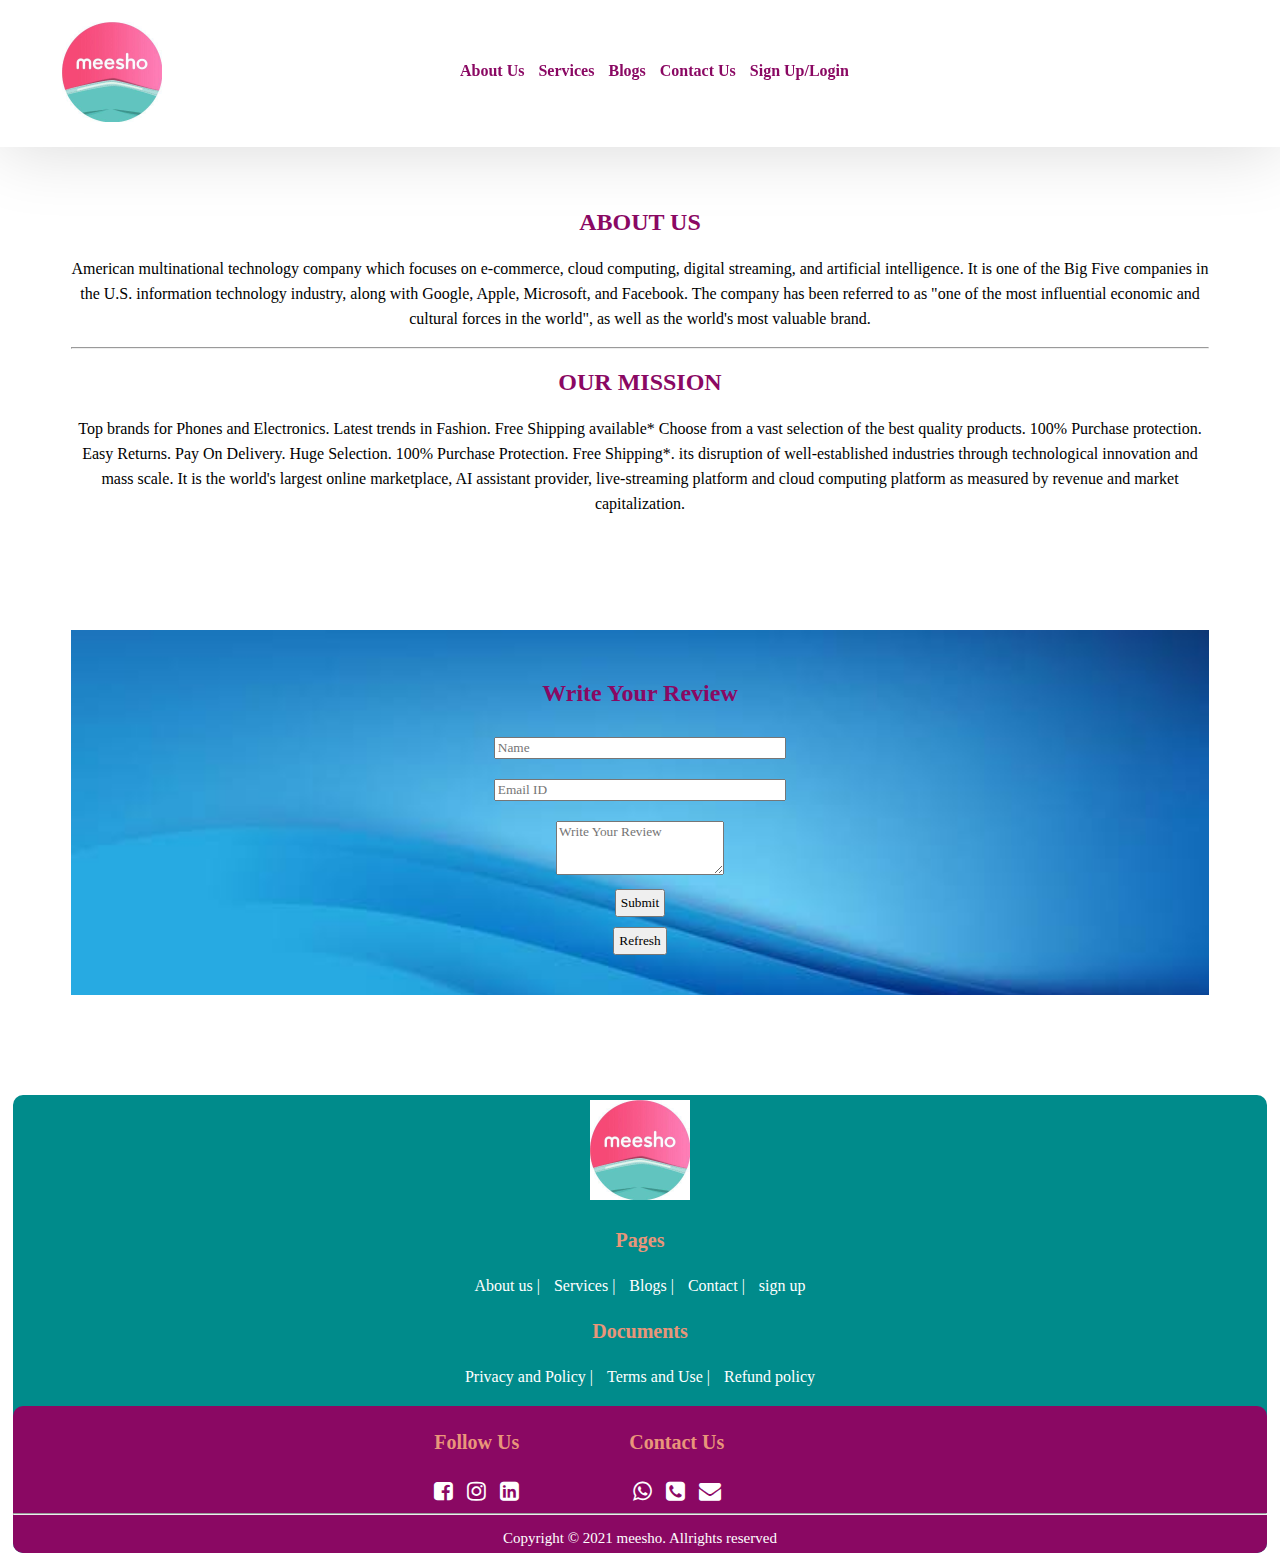
<file: about.html>
<!DOCTYPE html>
<html lang="en">
    <head>
        <title>E-Commerce | About Us</title>
        <link rel="icon" href="images/meesho.jpg">
        <meta http-equiv="Content-Type" content="text/html:charset=UTF-8">
        <meta http-equiv="X-UA-Compatible" content="IE=7">
        <meta charset="utf-8">
        <meta name="viewport" content="width=device-width, initial-scale=1">
        <link rel="stylesheet" href="style.css">
        <link href="https:cdnjs.cloudflare.com/ajax/libs/font-awesome/4.7.0/css/font-awesome.min.css"
        rel="stylesheet">
    </head>
    <body>
        <nav class="nav nav_top">
            <div class=logo>
                <a href="index.html"><img src="images/meesho.jpg" width="100">
            </div>
            <div class="nav_side">
                <a href="about.html">About Us</a>
                <a href="services.html">Services</a>
                <a href="blogs.html">Blogs</a>
                <a href="contact.html">Contact Us</a>
                <a href="signup.html">Sign Up/Login</a>
            </div>
        </nav>
        <div class="about_us">
            <h2>ABOUT US</h2>
            <div class="about_container">
            <p>American multinational technology company which focuses on e-commerce, 
            cloud computing, digital streaming, and artificial intelligence. 
            It is one of the Big Five companies in the U.S. information technology industry, 
            along with Google, Apple, Microsoft, and Facebook.
             The company has been referred to as 
            "one of the most influential economic and cultural forces in the world", 
            as well as the world's most valuable brand.</p><hr>
            <h2>OUR MISSION</h2>
            <p>Top brands for Phones and Electronics.
             Latest trends in Fashion. 
            Free Shipping available* 
            Choose from a vast selection of the best quality products. 
            100% Purchase protection. Easy Returns. Pay On Delivery. Huge Selection. 
            100% Purchase Protection. Free Shipping*.
            its disruption of well-established industries through technological
             innovation and mass scale. It is the world's largest online marketplace,
             AI assistant provider, live-streaming platform and cloud computing platform
             as measured by revenue and market capitalization.</p>
            </div>
            <div class="feed">
            <h2>Write Your Review</h2>
            <div class="feed_form">
            
            <form name="submit-googlesheet" method="post">
            <input type="text" name="Name" placeholder="Name"><br>
            <input type="email" name="Email" placeholder="Email ID"><br>
            <textarea rows="3" cols="20" name="Review" placeholder="Write Your Review"></textarea><br>
            <button type="submit">Submit</button><br>
            <button type="reset">Refresh</button><br>
            </form>
            </div>
            </div>
            </div>
            <footer>
                <div class="footer_logo">
                  <a href="index.html"><img src="images/meesho.jpg" width="100"></a>
                </div>
                <div class="pages">
                  <h3>Pages</h3>
                  <a href="about.html">About us |</a>
                  <a href="services.html">Services |</a>
                  <a href="blogs.html">Blogs |</a>
                  <a href="contact.html">Contact |</a>
                  <a href="signup.html">sign up</a>
                </div>
                <div class="doc">
                  <h3>Documents</h3>
                  <a href="">Privacy and Policy |</a>
                  <a href="">Terms and Use |</a>
                  <a href="">Refund policy</a>
                </div>
                <div class="media">
                  <div class="media_container">
                    <div class="social">
                      <h3>Follow Us</h3>
                      <a href="https://m.facebook.com/meeshosupply/" target="_blank"><i class="fa fa-facebook-square" aria-hidden="true"></i></a>
                  <a href="https:www.instagram.com/meesho/" target="_blank"><i class="fa fa-instagram" aria-hidden="true"></i></a>
                  <a href="https://in.linkedin.com/company/meesho" target="_blank"><i class="fa fa-linkedin-square" aria-hidden="true"></i></a>
                </div>
                <div class="contact">
                  <h3>Contact Us</h3>
                  <a href=""><i class="fa fa-whatsapp" aria-hidden="true"></i></a>
                  <a href="tel:+9108061799600"><i class="fa fa-phone-square" aria-hidden="true"></i></a>
                  <a href="mailto:help@meesho.com"><i class="fa fa-envelope" aria-hidden="true"></i></a>
                    </div>                
                  </div>
                  <hr>
                  <div class="copy">
                      <p>Copyright © 2021 meesho. Allrights reserved</p>
                  </div>
                </div>
                
                  
              </footer>
              <script>
                const scriptURL="https://script.google.com/macros/s/AKfycbzlVRoZkAQkU1pvOA4xZ0fseNCXo7abJNK1Ych_eWURIHkb6ZKHdd_JJUzUgX9mAYrY/exec"
                const form = document.forms['submit-googlesheet']
                          
                            form.addEventListener('submit', e => {
                              e.preventDefault()
                              fetch(scriptURL, { method: 'POST', body: new FormData(form)})
                                .then(response => alert("Thanks for Contacting us..! We Will Contact You Soon..."))
                                .catch(error => console.error('Error!', error.message))
                            })
                </script>
            </body>
    
 
            </html>
</file>
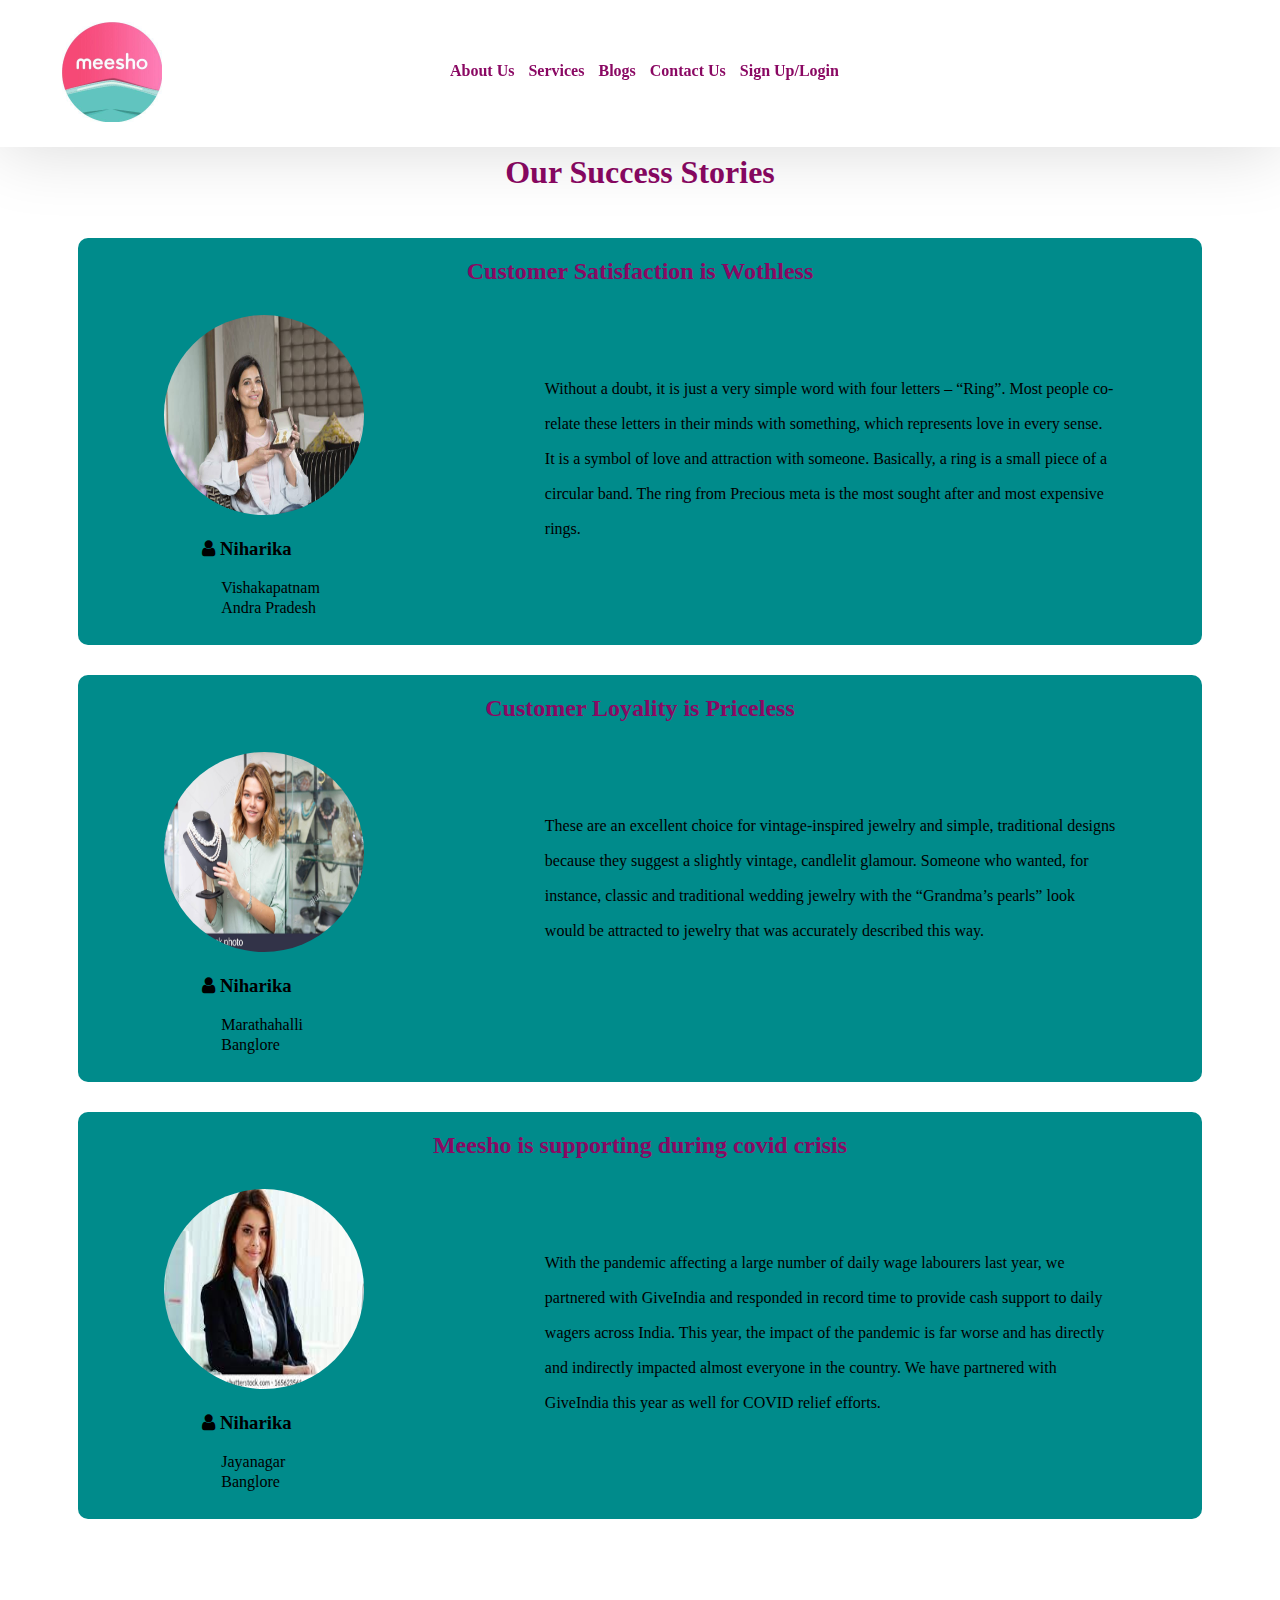
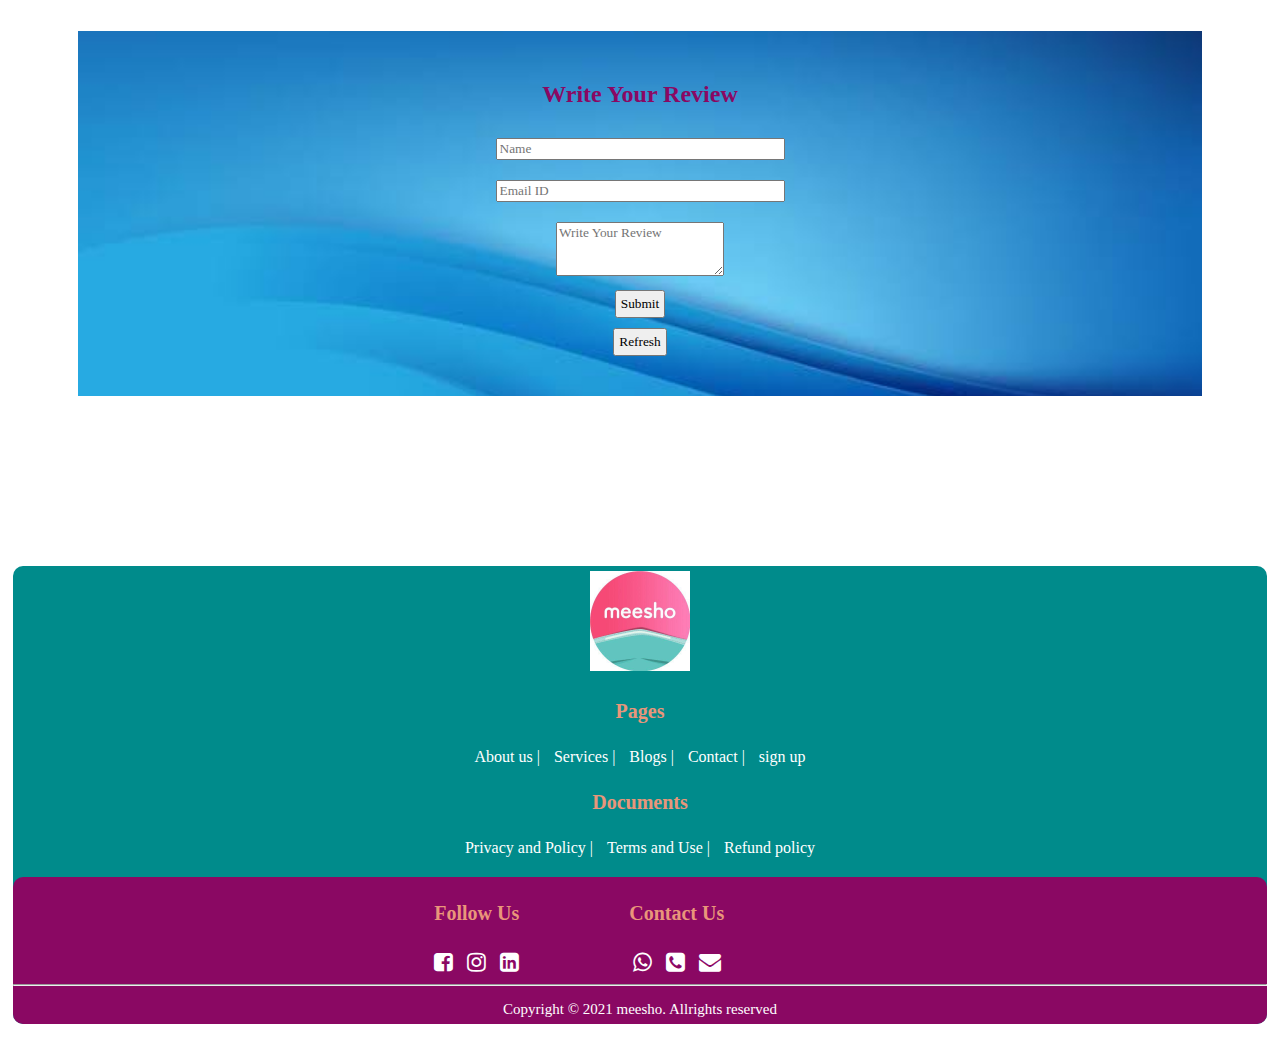
<file: blogs.html>
<!DOCTYPE html>
<html lang="en">
    <head>
        <title>E-Commerce | Blogs</title>
        <link rel="icon" href="images/meesho.jpg">
        <meta http-equiv="Content-Type" content="text/html:charset=UTF-8">
        <meta http-equiv="X-UA-Compatible" content="IE=7">
        <meta charset="utf-8">
        <meta name="viewport" content="width=device-width, initial-scale=1">
        <link rel="stylesheet" href="style.css">
        <link href="https:cdnjs.cloudflare.com/ajax/libs/font-awesome/4.7.0/css/font-awesome.min.css"
        rel="stylesheet">
    </head>
    <body>
        <nav class="nav nav_top">
            <div class=logo>
                <a href="index.html"><img src="images/meesho.jpg" width="100"></a>
            </div>
            <div class="nav_side">
                <a href="about.html">About Us</a>
                <a href="services.html">Services</a>
                <a href="blogs.html">Blogs</a>
                <a href="contact.html">Contact Us</a>
                <a href="signup.html">Sign Up/Login</a>
            </div>
        </nav>
        <div class="blog">
            <h1>Our Success Stories</h1>
            <div class="blog_view">
                <h2>Customer Satisfaction is Wothless</h2>
                <div class="blog_container">
                    <div class="blog_img">                                       
                        <img src="images/review.jpeg" width="200" height="200">
                        <h3><i class="fa fa-user" aria-hidden="true"></i> Niharika</h3>
                        <p>Vishakapatnam<br>Andra Pradesh</p>
                    </div>
                    <div class="blog_content">
                    <p>Without a doubt, it is just a very simple word with four letters – “Ring”. 
                        Most people co-relate these letters in their minds with something, 
                        which represents love in every sense. It is a symbol of love and attraction with someone. 
                        Basically, a ring is a small piece of a circular band.
                        The ring from Precious meta is the most sought after and most expensive rings.</p>
                    </div>
                </div>
            </div>
            <div class="blog_view">
                <h2>Customer Loyality is Priceless</h2>
                <div class="blog_container">
                    <div class="blog_img">  
                        <img src="images/customer.jpg" width="200" height="200">
                        <h3><i class="fa fa-user" aria-hidden="true"></i> Niharika</h3>
                        <p>Marathahalli<br>Banglore</p>
                    </div>
                    <div class="blog_content">
                        <p>These are an excellent choice for vintage-inspired jewelry and simple,
                        traditional designs because they suggest a slightly vintage, candlelit glamour. 
                        Someone who wanted, for instance, classic and traditional wedding jewelry with the “Grandma’s pearls” 
                        look would be attracted to jewelry that was accurately described this way.</p>
                    </div>
                </div>
            </div>
            <div class="blog_view">
                <h2>Meesho is supporting during covid crisis</h2>
                <div class="blog_container">
                    <div class="blog_img">
                        <img src="images/blog.jpg" width="200" height="200">
                        <h3><i class="fa fa-user" aria-hidden="true"></i> Niharika</h3>
                        <p>Jayanagar<br>Banglore</p>
                    </div>
                    <div class="blog_content">
                        <p>With the pandemic affecting a large number of daily wage labourers last year, 
                            we partnered with GiveIndia and responded in record time to provide cash support 
                            to daily wagers across India. This year, the impact of the pandemic is far worse and has
                             directly and indirectly impacted almost everyone in the country. 
                            We have partnered with GiveIndia this year as well for COVID relief efforts.</p>
                    </div>
                </div>
           </div>
           
        <div class="feed">
            <h2>Write Your Review</h2>
            <div class="feed_form">
            
            <form name="submit-googlesheet" method="post">
            <input type="text" name="Name" placeholder="Name"><br>
            <input type="email" name="Email" placeholder="Email ID"><br>
            <textarea rows="3" cols="20" name="Review" placeholder="Write Your Review"></textarea><br>
            <button type="submit">Submit</button><br>
            <button type="reset">Refresh</button><br>
            </form>
            </div>
            </div>
            </div>
        <footer>
            <div class="footer_logo">
              <a href="index.html"><img src="images/meesho.jpg" width="100"></a>
            </div>
            <div class="pages">
              <h3>Pages</h3>
              <a href="about.html">About us |</a>
              <a href="services.html">Services |</a>
              <a href="blogs.html">Blogs |</a>
              <a href="contact.html">Contact |</a>
              <a href="signup.html">sign up</a>
            </div>
            <div class="doc">
              <h3>Documents</h3>
              <a href="">Privacy and Policy |</a>
              <a href="">Terms and Use |</a>
              <a href="">Refund policy</a>
            </div>
            <div class="media">
              <div class="media_container">
                <div class="social">
                  <h3>Follow Us</h3>
                  <a href="https://m.facebook.com/meeshosupply/" target="_blank"><i class="fa fa-facebook-square" aria-hidden="true"></i></a>
                  <a href="https:www.instagram.com/meesho/" target="_blank"><i class="fa fa-instagram" aria-hidden="true"></i></a>
                  <a href="https://in.linkedin.com/company/meesho" target="_blank"><i class="fa fa-linkedin-square" aria-hidden="true"></i></a>
                </div>
                <div class="contact">
                  <h3>Contact Us</h3>
                  <a href=""><i class="fa fa-whatsapp" aria-hidden="true"></i></a>
                  <a href="tel:+9108061799600"><i class="fa fa-phone-square" aria-hidden="true"></i></a>
                  <a href="mailto:help@meesho.com"><i class="fa fa-envelope" aria-hidden="true"></i></a>
                </div>                
              </div>
              <hr>
              <div class="copy">
                  <p>Copyright © 2021 meesho. Allrights reserved</p>
              </div>
            </div>
            
              
          </footer>
          <script>
            const scriptURL="https://script.google.com/macros/s/AKfycbzlVRoZkAQkU1pvOA4xZ0fseNCXo7abJNK1Ych_eWURIHkb6ZKHdd_JJUzUgX9mAYrY/exec"
            const form = document.forms['submit-googlesheet']
                      
                        form.addEventListener('submit', e => {
                          e.preventDefault()
                          fetch(scriptURL, { method: 'POST', body: new FormData(form)})
                            .then(response => alert("Thanks for Contacting us..! We Will Contact You Soon..."))
                            .catch(error => console.error('Error!', error.message))
                        })
            </script>
        </body>


        </html>
</file>
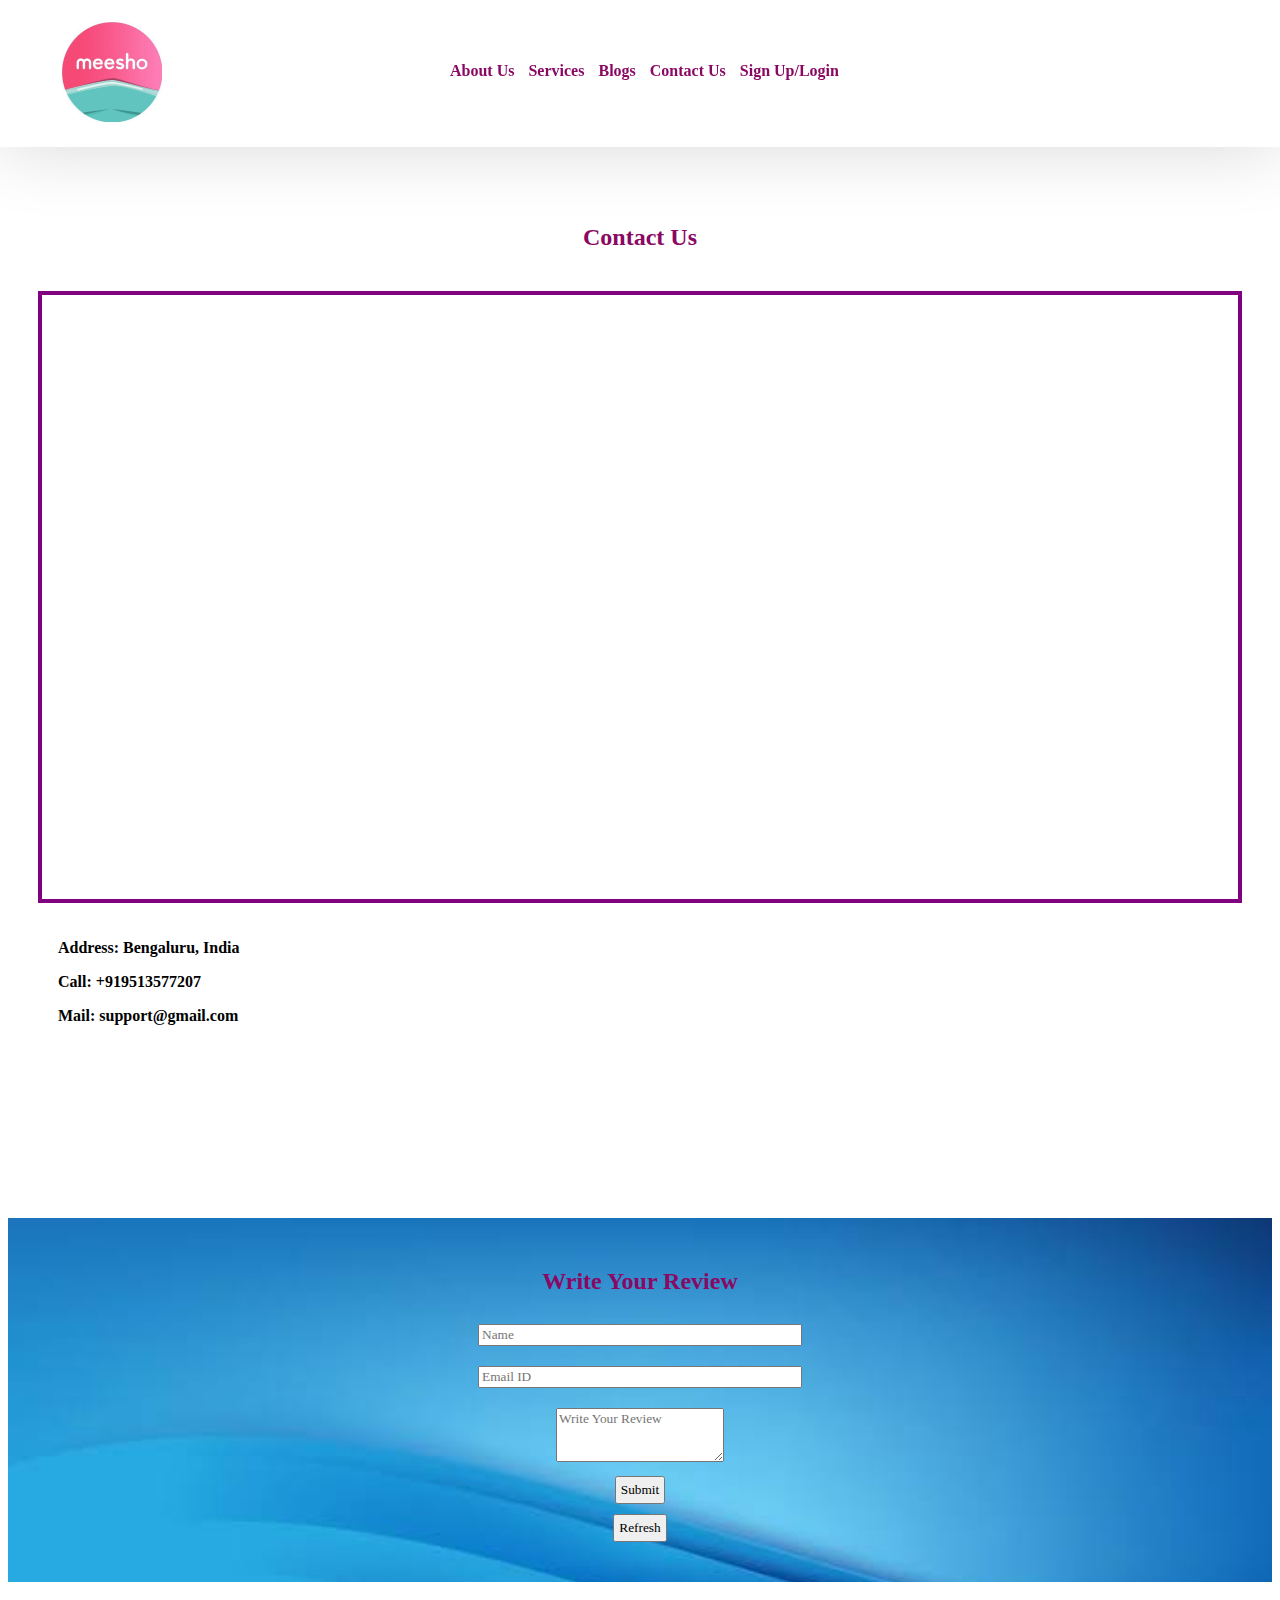
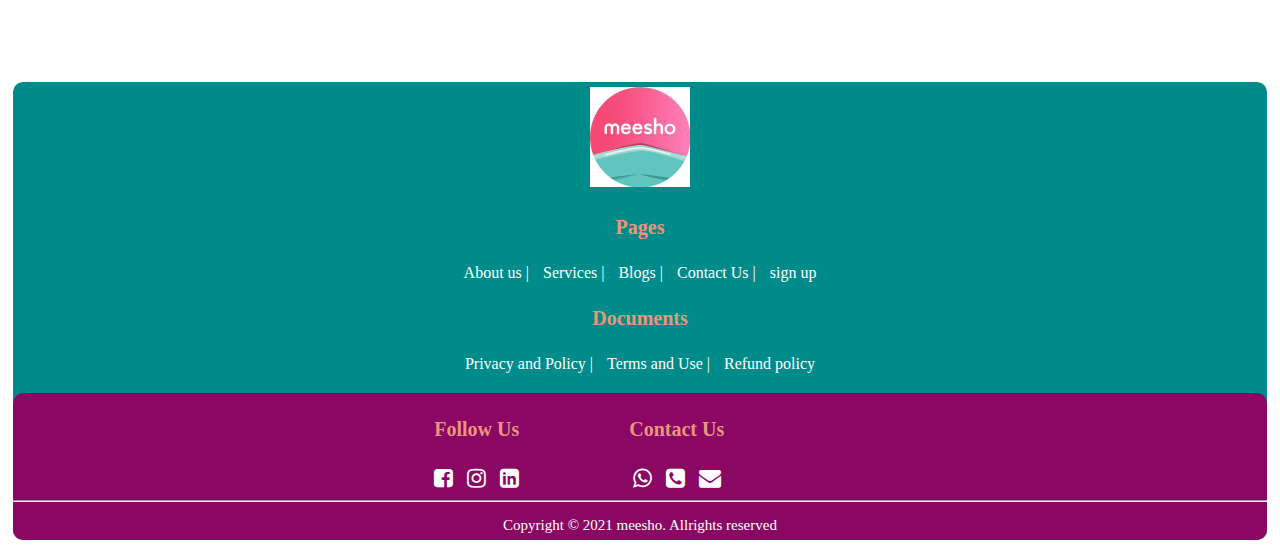
<file: contact.html>
<!DOCTYPE html>
<html lang="en">
    <head>
        <title>E-Commerce | Contact Us</title>
        <link rel="icon" href="images/meesho.jpg">
        <meta http-equiv="Content-Type" content="text/html:charset=UTF-8">
        <meta http-equiv="X-UA-Compatible" content="IE=7">
        <meta charset="utf-8">
        <meta name="viewport" content="width=device-width, initial-scale=1">
        <link rel="stylesheet" href="style.css">
        <link href="https:cdnjs.cloudflare.com/ajax/libs/font-awesome/4.7.0/css/font-awesome.min.css"
        rel="stylesheet">
    </head>
    <body>
        <nav class="nav nav_top">
            <div class=logo>
                <a href="index.html"><img src="images/meesho.jpg" width="100"></a>
            </div>
            <div class="nav_side">
                <a href="about.html">About Us</a>
                <a href="services.html">Services</a>
                <a href="blogs.html">Blogs</a>
                <a href="contact.html">Contact Us</a>
                <a href="signup.html">Sign Up/Login</a>
            </div>
        </nav>
        <div class="contact_us">
            <h2>Contact Us</h2>
            <div class="g_map">
                <iframe src="https://www.google.com/maps/embed?pb=!1m18!1m12!1m3!1d497723.7994960129!2d77.30163505361749!3d12.
                941929779416583!2m3!1f0!2f0!3f0!3m2!1i1024!2i768!4f13.1!3m3!1m2!
                1s0x3bae16440acd0efd%3A0x58f093efec8f6c9f!2sBangalore%20Urban%2C%20Karnataka!5e0!3m2!1sen!2sin!
                4v1625988581737!5m2!1sen!2sin" 
                width="100%" height="600" style="border:0;" allowfullscreen="" loading="lazy"></iframe>

            </div>
            <div class="contact_container">
                <p><b>Address: Bengaluru, India</b></p>
                <p><b>Call: +919513577207</b></p>
                <p><b>Mail: support@gmail.com</b></p>
            </div>
        </div>
        <div class="feed">
          <h2>Write Your Review</h2>
          <div class="feed_form">
          
          <form name="submit-googlesheet" method="post">
          <input type="text" name="Name" placeholder="Name"><br>
          <input type="email" name="Email" placeholder="Email ID"><br>
          <textarea rows="3" cols="20" name="Review" placeholder="Write Your Review"></textarea><br>
          <button type="submit">Submit</button><br>
          <button type="reset">Refresh</button><br>
          </form>
          </div>
        </div>
        </div>
          <footer>
              <div class="footer_logo">
                <a href="index.html"><img src="images/meesho.jpg" width="100"></a>
              </div>
              <div class="pages">
                <h3>Pages</h3>
                <a href="about.html">About us |</a>
                <a href="services.html">Services |</a>
                <a href="blogs.html">Blogs |</a>
                <a href="contact.html">Contact Us |</a>
                <a href="signup.html">sign up</a>
              </div>
              <div class="doc">
                <h3>Documents</h3>
                <a href="">Privacy and Policy |</a>
                <a href="">Terms and Use |</a>
                <a href="">Refund policy</a>
              </div>
              <div class="media">
                <div class="media_container">
                  <div class="social">
                    <h3>Follow Us</h3>
                    <a href="https://m.facebook.com/meeshosupply/" target="_blank"><i class="fa fa-facebook-square" aria-hidden="true"></i></a>
                  <a href="https:www.instagram.com/meesho/" target="_blank"><i class="fa fa-instagram" aria-hidden="true"></i></a>
                  <a href="https://in.linkedin.com/company/meesho" target="_blank"><i class="fa fa-linkedin-square" aria-hidden="true"></i></a>
                </div>
                <div class="contact">
                  <h3>Contact Us</h3>
                  <a href=""><i class="fa fa-whatsapp" aria-hidden="true"></i></a>
                  <a href="tel:+9108061799600"><i class="fa fa-phone-square" aria-hidden="true"></i></a>
                  <a href="mailto:help@meesho.com"><i class="fa fa-envelope" aria-hidden="true"></i></a>
                  </div>                
                </div>
                <hr>
                <div class="copy">
                    <p>Copyright © 2021 meesho. Allrights reserved</p>
                </div>
              </div>
              
                
            </footer>
            <script>
              const scriptURL="https://script.google.com/macros/s/AKfycbzlVRoZkAQkU1pvOA4xZ0fseNCXo7abJNK1Ych_eWURIHkb6ZKHdd_JJUzUgX9mAYrY/exec"
              const form = document.forms['submit-googlesheet']
                        
                          form.addEventListener('submit', e => {
                            e.preventDefault()
                            fetch(scriptURL, { method: 'POST', body: new FormData(form)})
                              .then(response => alert("Thanks for Contacting us..! We Will Contact You Soon..."))
                              .catch(error => console.error('Error!', error.message))
                          })
              </script>
        </body>
        </html>
</file>
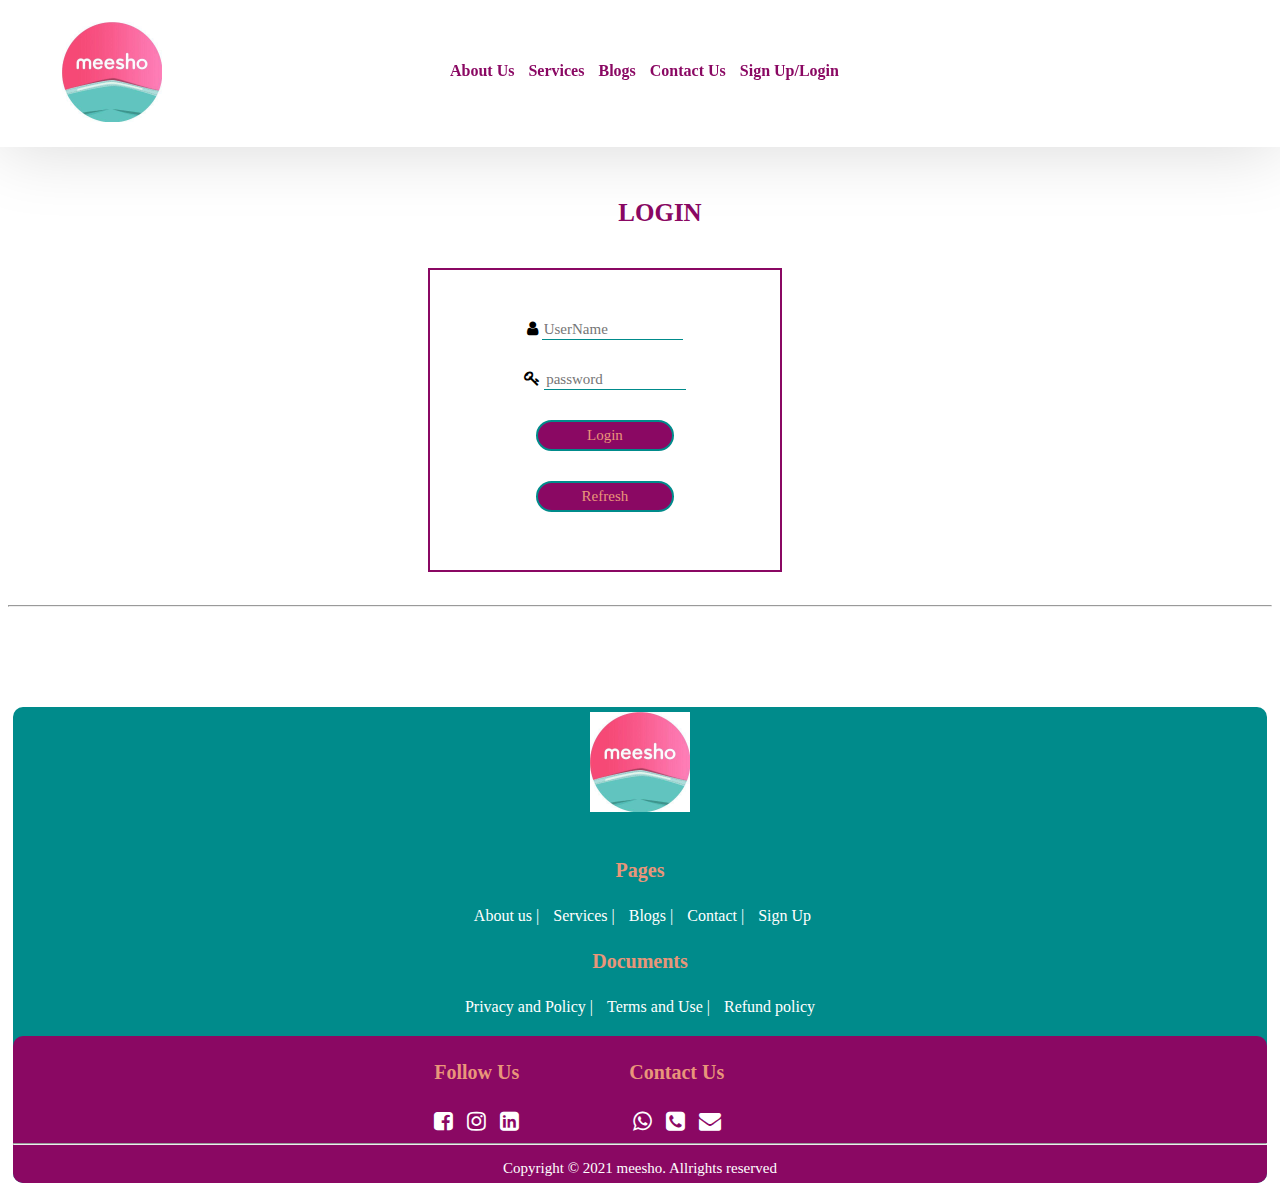
<file: login.html>
<!DOCTYPE html>
<html lang="en">
    <head>
        <title>E-Commerce | Login</title>
        <link rel="icon" href="images/meesho.jpg">
        <meta http-equiv="Content-Type" content="text/html:charset=UTF-8">
        <meta http-equiv="X-UA-Compatible" content="IE=7">
        <meta charset="UTF-8">
        <meta name="viewport" content="width=device-width, initial-scale=1">
        <link rel="stylesheet" href="style.css">
        <link href="https:cdnjs.cloudflare.com/ajax/libs/font-awesome/4.7.0/css/font-awesome.min.css"
        rel="stylesheet">
    </head>
    <body>
        <nav class="nav nav_top">
            <div class=logo>
                <a href="index.html"><img src="images/meesho.jpg" width="100"></a>
            </div>
            <div class="nav_side">
                <a href="about.html">About Us</a>
                <a href="services.html">Services</a>
                <a href="blogs.html">Blogs</a>
                <a href="contact.html">Contact Us</a>
                <a href="signup.html">Sign Up/Login</a>
            </div>
        </nav>
        <div class='login'>
            <h2>LOGIN</h2>
            <div class="login_container">
                <form >
                  <i class="fa fa-user" aria-hidden="true"></i>
                  <input type="text" name=" UserName" placeholder="UserName" required><br>
                  <i class="fa fa-key" aria-hidden="true"></i>
                  <input type="password" name="password" placeholder="password" required><br>
                    <button type="submit"  onclick="alert('Welcome to Meesho Hope you have a Great Shopping')">Login</button><br>
                    <button type="reset">Refresh</button><br>
                </form>
            </div>
        </div>
        
        <hr>
        <footer>
            <div class="footer_logo">
              <a href="index.html"><img src="images/meesho.jpg" width="100"</a>
            </div>
            <div class="pages">
              <h3>Pages</h3>
              <a href="about.html">About us |</a>
              <a href="services.html">Services |</a>
              <a href="blogs.html">Blogs |</a>
              <a href="contact.html">Contact |</a>
              <a href="signup.html">Sign Up</a>
            </div>
            <div class="doc">
              <h3>Documents</h3>
              <a href="">Privacy and Policy |</a>
              <a href="">Terms and Use |</a>
              <a href="">Refund policy</a>
            </div>
            <div class="media">
              <div class="media_container">
                <div class="social">
                  <h3>Follow Us</h3>
                  <a href="https://m.facebook.com/meeshosupply/" target="_blank"><i class="fa fa-facebook-square" aria-hidden="true"></i></a>
                  <a href="https:www.instagram.com/meesho/" target="_blank"><i class="fa fa-instagram" aria-hidden="true"></i></a>
                  <a href="https://in.linkedin.com/company/meesho" target="_blank"><i class="fa fa-linkedin-square" aria-hidden="true"></i></a>
                </div>
                <div class="contact">
                  <h3>Contact Us</h3>
                  <a href=""><i class="fa fa-whatsapp" aria-hidden="true"></i></a>
                  <a href="tel:+9108061799600"><i class="fa fa-phone-square" aria-hidden="true"></i></a>
                  <a href="mailto:help@meesho.com"><i class="fa fa-envelope" aria-hidden="true"></i></a>
                </div>                
              </div>
              <hr>
              <div class="copy">
                  <p>Copyright © 2021 meesho. Allrights reserved</p>
              </div>
            </div>
            
              
          </footer>
        </body>
    
 
        </html>
</file>
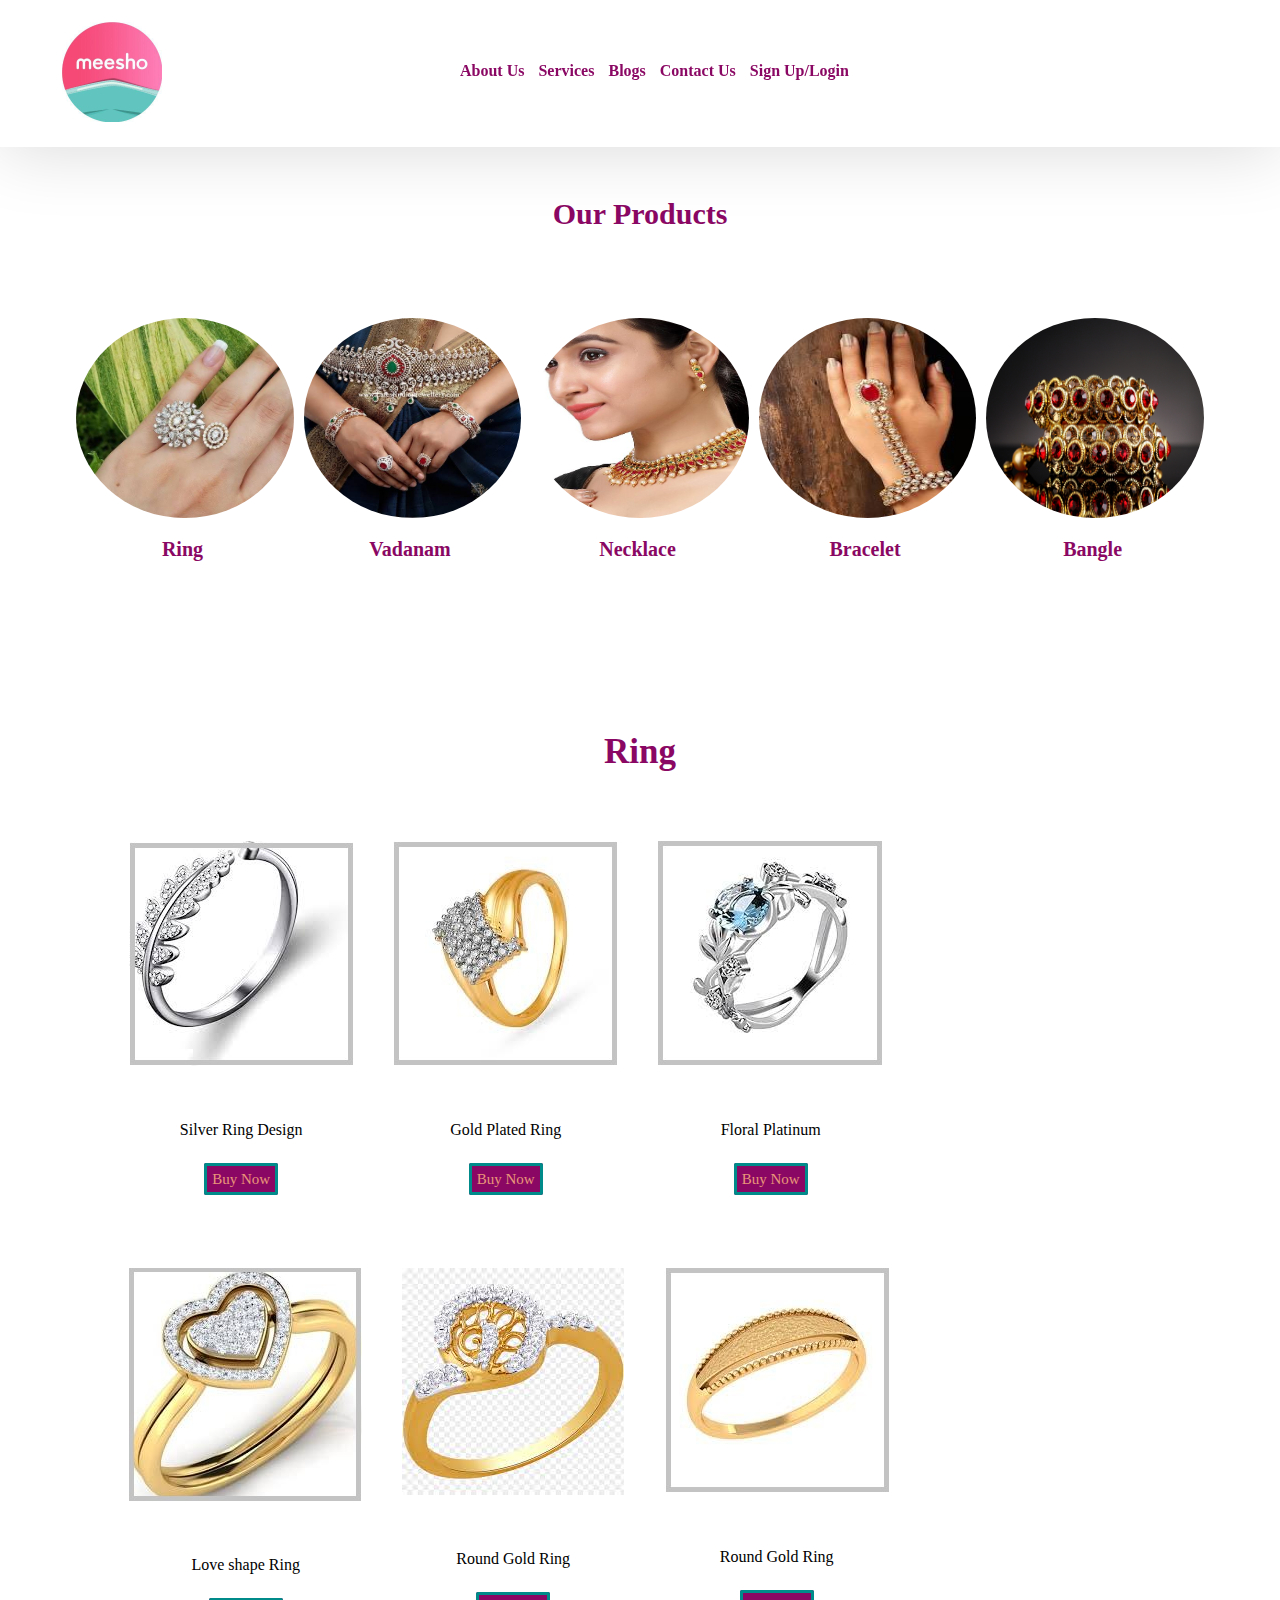
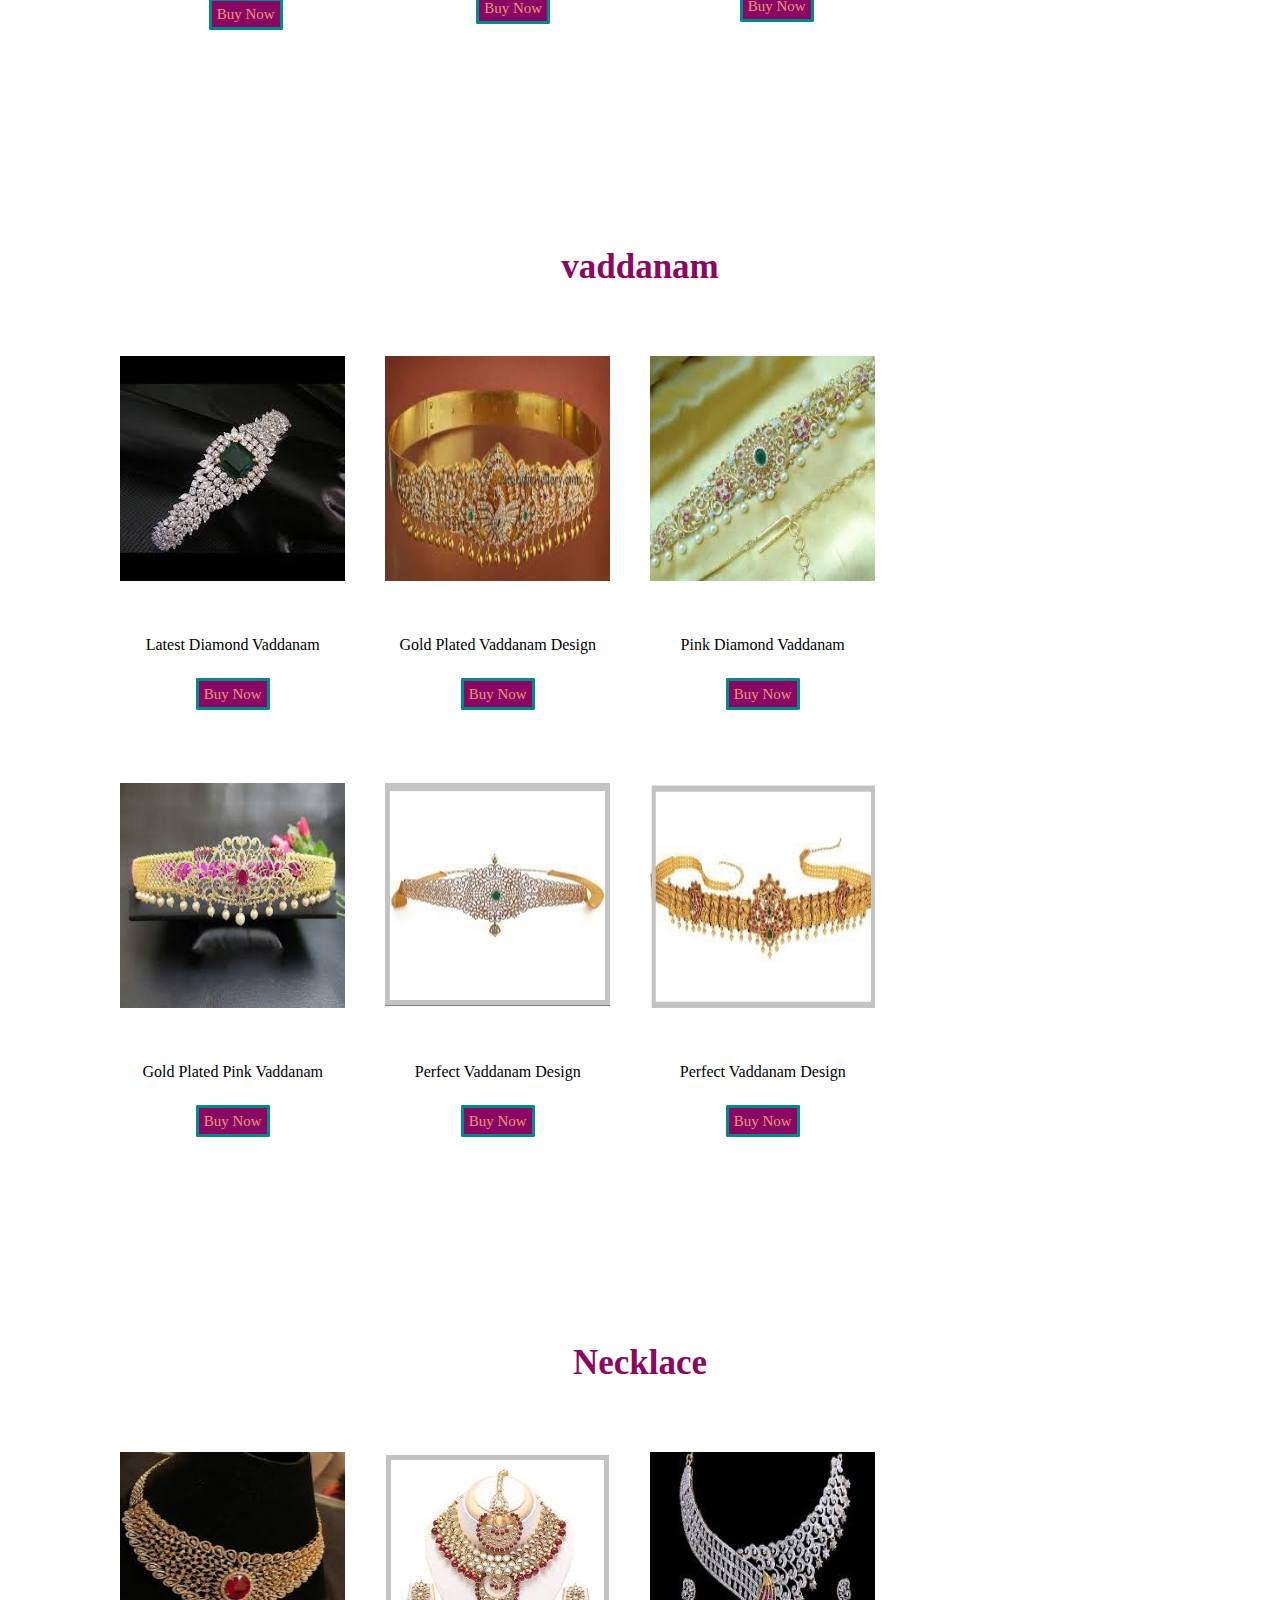
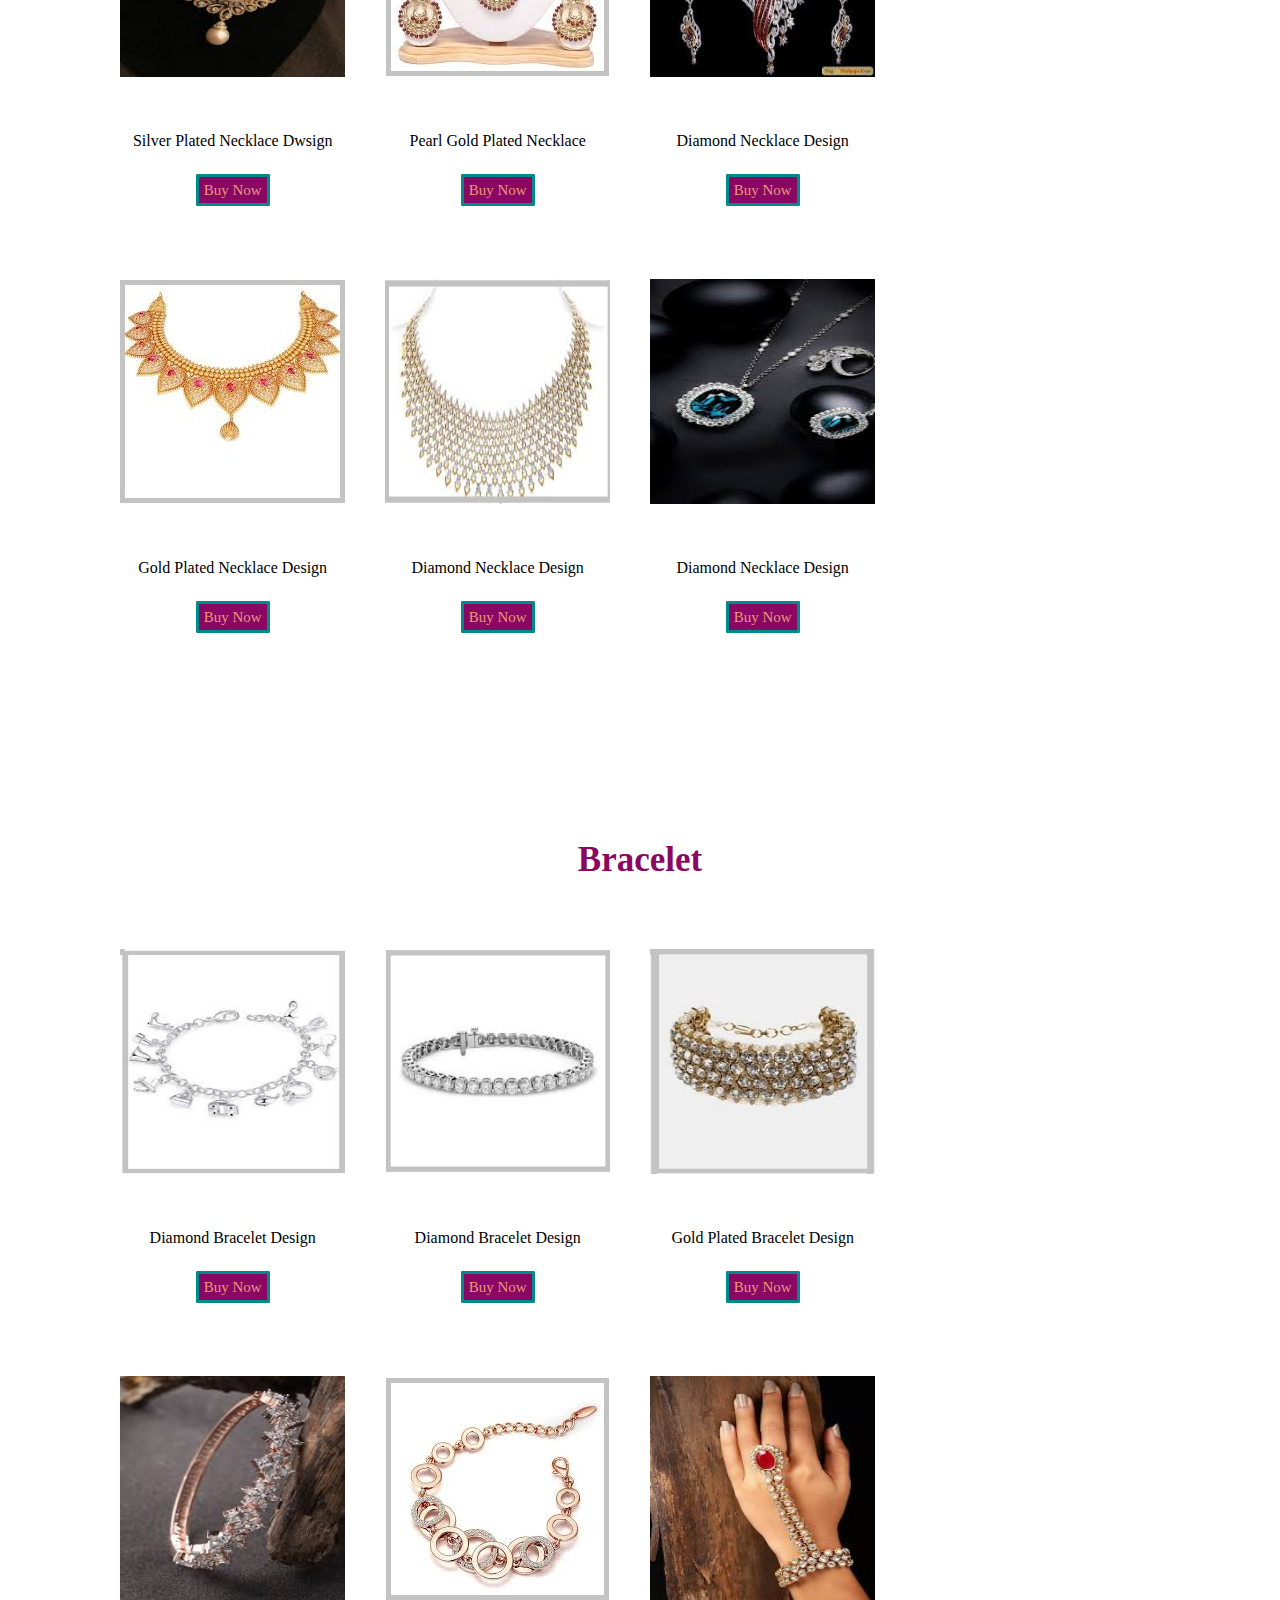
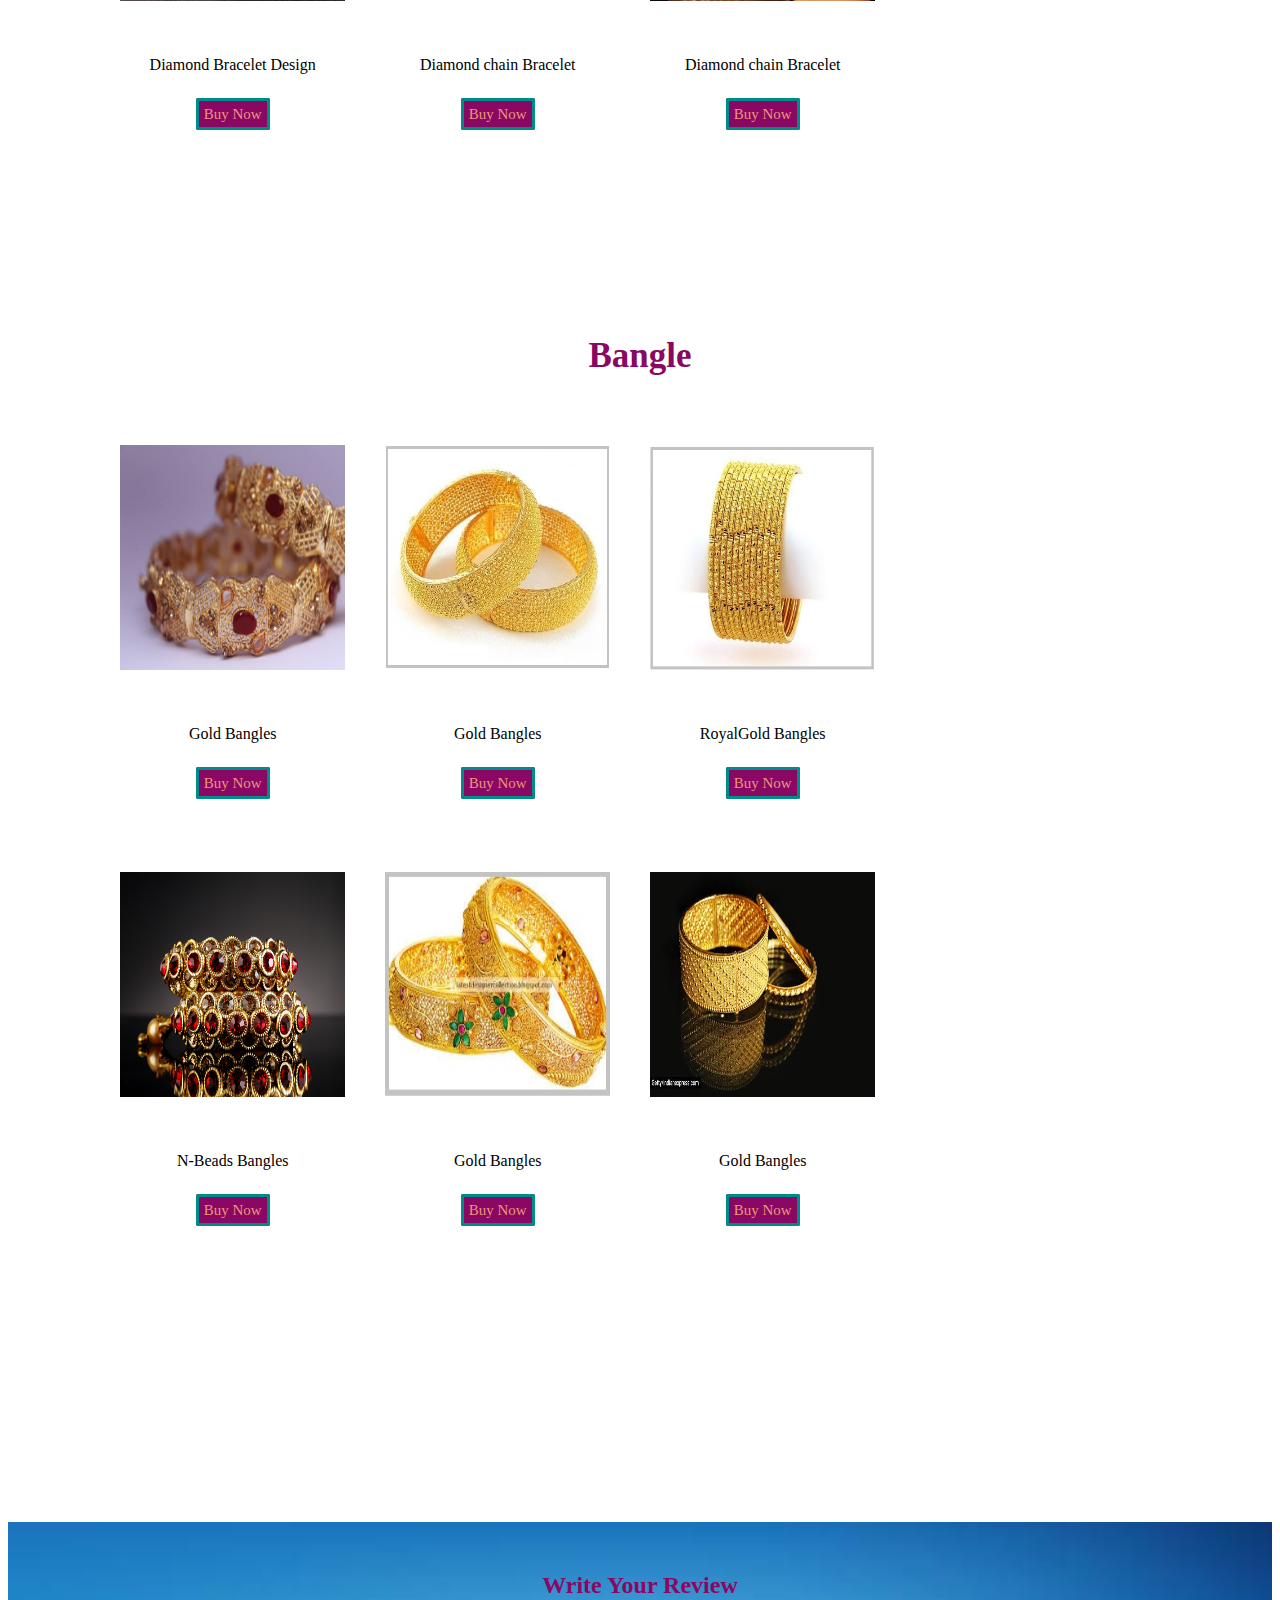
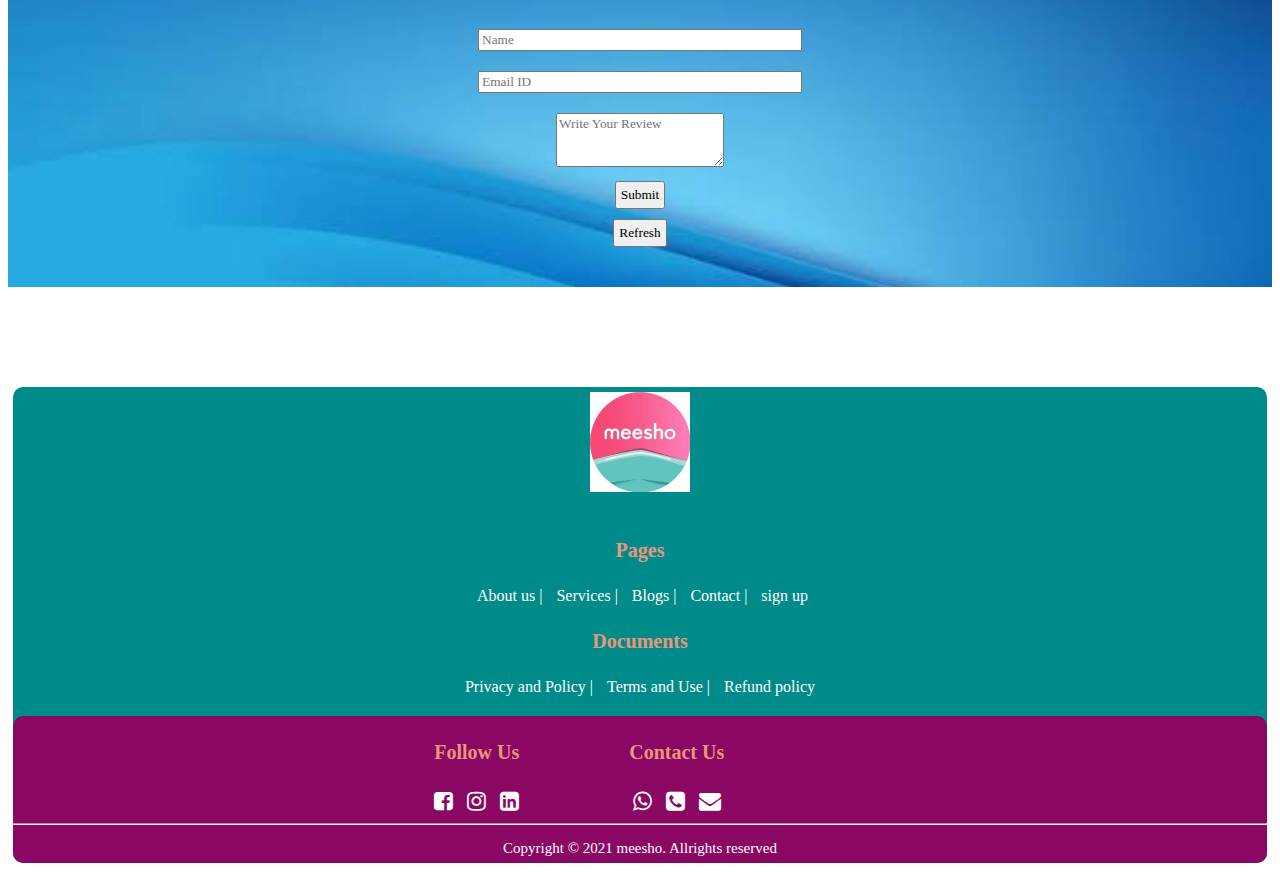
<file: services.html>
<!DOCTYPE html>
<html lang="en">
    <head>
        <title>E-Commerce | Services</title>
        <link rel="icon" href="images/meesho.jpg">
        <meta http-equiv="Content-Type" content="text/html:charset=UTF-8">
        <meta http-equiv="X-UA-Compatible" content="IE=7">
        <meta charset="utf-8">
        <meta name="viewport" content="width=device-width, initial-scale=1">
        <link rel="stylesheet" href="style.css">
        <link href="https:cdnjs.cloudflare.com/ajax/libs/font-awesome/4.7.0/css/font-awesome.min.css"
        rel="stylesheet">
    </head>
    <body>
        <nav class="nav nav_top">
            <div class=logo>
                <a href="index.html"><img src="images/meesho.jpg" width="100"</a>
            </div>
            <div class="nav_side">
                <a href="about.html">About Us</a>
                <a href="services.html">Services</a>
                <a href="blogs.html">Blogs</a>
                <a href="contact.html">Contact Us</a>
                <a href="signup.html">Sign Up/Login</a>
            </div>
        </nav>
        <div class="product">
          <h2>Our Products</h2>
          <div class="product_container">
              <div class="image">
                  <img src="images/ring preview.jpeg" width=200 height=200 >
                  <a href="#ring_content">Ring</a>
              </div>
              <div class="image">
                  <img src="images/vadanam.jpeg"width="300" height="200" >
                  <a href="#vadanam_content">Vadanam</a>
              </div>
              <div class="image">
                  <img src="images/necklace.jpg"width="300" height="200" >
                  <a href="#necklace_content">Necklace</a>
              </div>
              <div class="image">
                  <img src="images/bracelet.jpeg" width="300" height="200" >
                  <a href="#bracelet_content">Bracelet</a>
              </div>
              <div class="image">
                  <img src="images/bg6.jpg"width="300" height="200" >
                  <a href="#bangle_content">Bangle</a>
              </div>
          </div>
          </div>
        <div class="product_content">
          <div id="ring_content">
            <h2>Ring</h2>
              <div class="prd">
                <div class="prd1">
                  <div class="prd2">                       
                    <img src="images/r1.jpeg">
                    <div class="prd_content">
                      <p>Silver Ring Design</p>
                    </div>
                    <a href="">Buy Now</a>
                  </div>
                       
                  <div class="prd2">
                      <img src="images/r3.jpeg">
                      <div class="prd_content">
                        <p>Gold Plated Ring</p>
                      </div>
                      <a href="">Buy Now</a>
                  </div>
                  <div class="prd2">
                      <img src="images/r2.jpeg">
                      <div class="prd_content">
                        <p>Floral Platinum</p>
                      </div>
                      <a href="">Buy Now</a>
                  </div>
                </div>
                  <div class="prd1">
                    <div class="prd2">
                        <img src="images/r4.jpeg">
                        <div class="prd_content">
                          <p>Love shape Ring</p>
                        </div>
                        <a href="">Buy Now</a>
                    </div>
                    <div class="prd2">
                      <img src="images/r6.jpeg">
                      <div class="prd_content">
                        <p>Round Gold Ring</p>
                      </div>
                      <a href="">Buy Now</a>
                    </div>
                    <div class="prd2">
                      <img src="images/r5.jpeg">
                      <div class="prd_content">
                        <p>Round Gold Ring</p>
                      </div>
                      <a href="">Buy Now</a>
                    </div>
                  </div> 
                </div>
              </div>     
          <div>

            <div id="vadanam_content">
                <h2>vaddanam</h2>
                
                <div class="prd">
                  <div class="prd1">
                    <div class="prd2">
                        <img src="images/vd1.jpeg" width="225" height="225">
                        <div class="prd_content">
                          <p>Latest Diamond Vaddanam </p>
                        </div>
                        <a href="">Buy Now</a>
                        
                    </div>
                    <div class="prd2">
                        <img src="images/vd2.jpeg" width="225" height="225">
                        <div class="prd_content">
                          <p>Gold Plated Vaddanam Design</p>                        
                        </div>
                        <a href="">Buy Now</a>
                        
                    </div>
                    <div class="prd2">
                        <img src="images/vd3.jpeg" width="225" height="225" >
                        <div class="prd_content">
                          <p>Pink Diamond Vaddanam</p>
                        </div>
                        <a href="">Buy Now</a>
                        
                    </div>
                  </div>
                  <div class="prd1">
                    <div class="prd2">
                        <img src="images/vd4.jpeg" width="225" height="225">
                        <div class="prd_content">
                          <p>Gold Plated Pink Vaddanam</p>
                        </div>
                        <a href="">Buy Now</a>
                       
                    </div>
                    <div class="prd2">
                        <img src="images/vd5.jpeg" width="225" height="225">
                        <div class="prd_content">
                          <p>Perfect Vaddanam Design</p>
                        </div>
                         <a href="">Buy Now</a>
                         
                    </div>
                    <div class="prd2">
                      <img src="images/vd7.jpeg" width="225" height="225" >
                      <div class="prd_content">
                        <p>Perfect Vaddanam Design</p>
                      </div>
                       <a href="">Buy Now</a>
                       
                    </div>
                  </div>
                </div>
            </div>
            <div id="necklace_content">
                <h2>Necklace</h2>
                <div class="prd">
                  <div class="prd1">
                    <div class="prd2">
                        <img src="images/nk1.jpeg" width="225" height="225">
                        <div class="prd_content">
                          <p>Silver Plated Necklace Dwsign</p>
                        </div>
                        <a href="">Buy Now</a>
                    </div>
                    <div class="prd2">
                        <img src="images/nk2.jpeg" width="225" height="225" >
                        <div class="prd_content">
                          <p>Pearl Gold Plated Necklace</p>
                        </div>
                     <a href="">Buy Now</a>
                    </div>
                    <div class="prd2">
                        <img src="images/nk3.jpeg" width="225" height="225">
                        <div class="prd_content">
                          <p>Diamond Necklace Design</p>
                        </div>
                        <a href="">Buy Now</a>
                    </div>
                  </div>
                  <div class="prd1">
                    <div class="prd2">
                        <img src="images/nk4.jpeg" width="225" height="225" >
                        <div class="prd_content">
                          <p>Gold Plated Necklace Design</p>
                        </div>
                        <a href="">Buy Now</a>
                    </div>
                    <div class="prd2">
                        <img src="images/nk6.jpeg" width="225" height="225" >
                        <div class="prd_content">
                          <p>Diamond Necklace Design</p>
                        </div>
                        <a href="">Buy Now</a>
                    </div>
                    <div class="prd2">
                      <img src="images/nk5.jpeg" width="225" height="225">
                      <div class="prd_content">
                        <p>Diamond Necklace Design</p>
                      </div>
                      <a href="">Buy Now</a>
                  </div>
                  </div>
                </div>
            </div>
            <div id="bracelet_content">
                <h2>Bracelet</h2>
                <div class="prd">
                  <div class="prd1">
                    <div class="prd2">
                        <img src="images/bl1.jpg" width="225" height="225">
                        <div class="prd_content">
                          <p>Diamond Bracelet Design</p>
                        </div>
                        <a href="">Buy Now</a>
                    </div>
                    <div class="prd2">
                        <img src="images/bl2.jpeg" width="225" height="225">
                        <div class="prd_content">
                          <p>Diamond Bracelet Design</p>
                        </div>
                     <a href="">Buy Now</a>
                    </div>
                    <div class="prd2">
                        <img src="images/bl3.jpeg" width="225" height="225">
                        <div class="prd_content">
                          <p>Gold Plated Bracelet Design</p>
                        </div>
                        <a href="">Buy Now</a>
                    </div>
                  </div>
                  <div class="prd1">
                    <div class="prd2">
                        <img src="images/bl4.jpeg" width="225" height="225" >
                        <div class="prd_content">
                          <p>Diamond Bracelet Design</p>
                        </div>
                        <a href="">Buy Now</a>
                    </div>
                    <div class="prd2">
                        <img src="images/bl5.jpeg" width="225" height="225">
                        <div class="prd_content">
                          <p>Diamond chain Bracelet</p>
                        </div>
                         <a href="">Buy Now</a>
                    </div>
                    <div class="prd2">
                      <img src="images/bracelet.jpeg" width="225" height="225">
                      <div class="prd_content">
                        <p>Diamond chain Bracelet</p>
                      </div>
                       <a href="">Buy Now</a>
                  </div>
                  </div>
                </div>   
            </div>
            <div id="bangle_content">
                <h2>Bangle</h2>
                <div class="prd">
                  <div class="prd1">
                    <div class="prd2">
                        <img src="images/bg1.jpeg" width="225" height="225">
                        <div class="prd_content">
                          <p>Gold Bangles</p>
                        </div>
                        <a href="">Buy Now</a>
                    </div>
                    <div class="prd2">
                        <img src="images/bg4.jpeg" width="225" height="225">
                        <div class="prd_content">
                          <p>Gold Bangles</p>
                        </div>
                     <a href="">Buy Now</a>
                    </div>
                    <div class="prd2">
                        <img src="images/bg5.jpeg" width="225" height="225">
                        <div class="prd_content">
                          <p> RoyalGold Bangles</p>
                        </div>
                        <a href="">Buy Now</a>
                    </div>
                  </div>
                  <div class="prd1">
                    <div class="prd2">
                        <img src="images/bg6.jpg" width="225" height="225">
                        <div class="prd_content">
                          <p>N-Beads Bangles</p>
                        </div>
                        <a href="">Buy Now</a>
                    </div>
                    <div class="prd2">
                      <img src="images/bg2.jpeg" width="225" height="225">
                      <div class="prd_content">
                        <p>Gold Bangles</p>
                      </div>
                       <a href="">Buy Now</a>
                  </div>
                  <div class="prd2">
                    <img src="images/bg3.jpeg" width="225" height="225">
                    <div class="prd_content">
                      <p>Gold Bangles</p>
                    </div>
                     <a href="">Buy Now</a>
                  </div>
                </div>
                </div>   
            </div>
        </div>
        

        </div>
      
        <div class="feed">
            <h2>Write Your Review</h2>
            <div class="feed_form">
            
            <form name="submit-googlesheet" method="post">
            <input type="text" name="Name" placeholder="Name"><br>
            <input type="email" name="Email" placeholder="Email ID"><br>
            <textarea rows="3" cols="20" name="Review" placeholder="Write Your Review"></textarea><br>
            <button type="submit">Submit</button><br>
            <button type="reset">Refresh</button><br>
            </form>
            </div>
            </div>
            </div>
            
            <footer>
                <div class="footer_logo">
                  <a href="index.html"><img src="images/meesho.jpg" width="100"</a>
                </div>
                <div class="pages">
                  <h3>Pages</h3>
                  <a href="about.html">About us |</a>
                  <a href="services.html">Services |</a>
                  <a href="blogs.html">Blogs |</a>
                  <a href="contact.html">Contact |</a>
                  <a href="signup.html">sign up</a>
                </div>
                <div class="doc">
                  <h3>Documents</h3>
                  <a href="">Privacy and Policy |</a>
                  <a href="">Terms and Use |</a>
                  <a href="">Refund policy</a>
                </div>
                <div class="media">
                  <div class="media_container">
                    <div class="social">
                      <h3>Follow Us</h3>
                      <a href="https://m.facebook.com/meeshosupply/" target="_blank"><i class="fa fa-facebook-square" aria-hidden="true"></i></a>
                      <a href="https:www.instagram.com/meesho/" target="_blank"><i class="fa fa-instagram" aria-hidden="true"></i></a>
                      <a href="https://in.linkedin.com/company/meesho" target="_blank"><i class="fa fa-linkedin-square" aria-hidden="true"></i></a>
                    </div>
                    <div class="contact">
                      <h3>Contact Us</h3>
                      <a href=""><i class="fa fa-whatsapp" aria-hidden="true"></i></a>
                      <a href="tel:+9108061799600"><i class="fa fa-phone-square" aria-hidden="true"></i></a>
                      <a href="mailto:help@meesho.com"><i class="fa fa-envelope" aria-hidden="true"></i></a>
                    </div>                
                  </div>
                  <hr>
                  <div class="copy">
                      <p>Copyright © 2021 meesho. Allrights reserved</p>
                  </div>
                </div> 
              </footer>
              <script>
                const scriptURL="https://script.google.com/macros/s/AKfycbzlVRoZkAQkU1pvOA4xZ0fseNCXo7abJNK1Ych_eWURIHkb6ZKHdd_JJUzUgX9mAYrY/exec"
                const form = document.forms['submit-googlesheet']
                          
                            form.addEventListener('submit', e => {
                              e.preventDefault()
                              fetch(scriptURL, { method: 'POST', body: new FormData(form)})
                                .then(response => alert("Thanks for Contacting us..! We Will Contact You Soon..."))
                                .catch(error => console.error('Error!', error.message))
                            })
                </script>
            </body>
    
 
            </html>
</file>
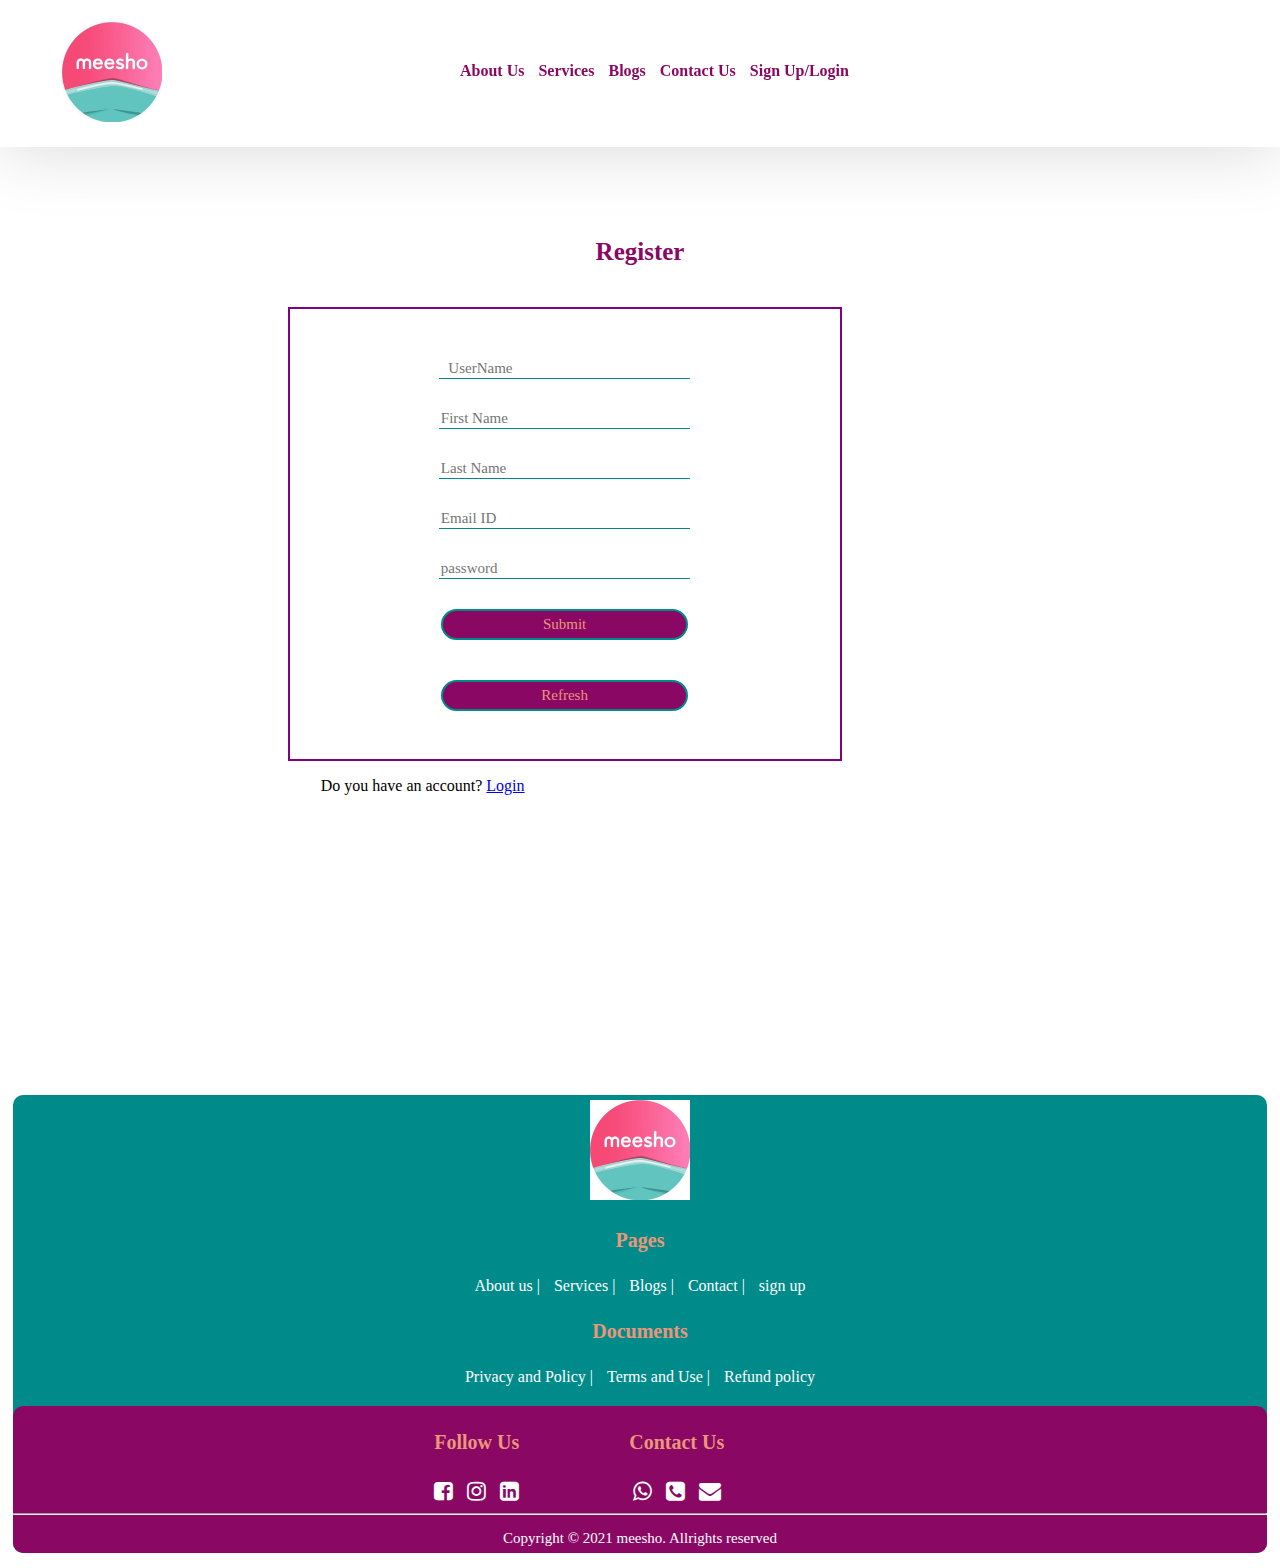
<file: signup.html>
<!DOCTYPE html>
<html lang="en">
    <head>
        <title>E-Commerce | Sign Up</title>
        <link rel="icon" href="images/meesho.jpg">
        <meta http-equiv="Content-Type" content="text/html:charset=UTF-8">
        <meta http-equiv="X-UA-Compatible" content="IE=7">
        <meta charset="utf-8">
        <meta name="viewport" content="width=device-width, initial-scale=1">
        <link rel="stylesheet" href="style.css">
        <link href="https:cdnjs.cloudflare.com/ajax/libs/font-awesome/4.7.0/css/font-awesome.min.css"
        rel="stylesheet">
    </head>
    <body>
        <nav class="nav nav_top">
            <div class=logo>
                <a href="index.html"><img src="images/meesho.jpg" width="100"</a>
            </div>
            <div class="nav_side">
                <a href="about.html">About Us</a>
                <a href="services.html">Services</a>
                <a href="blogs.html">Blogs</a>
                <a href="contact.html">Contact Us</a>
                <a href="signup.html">Sign Up/Login</a>
                
            </div>
        </nav>
        <div class="signup">
          <h2>Register</h2>
            <div class="signup_container">
                <form name="submit-googlesheet" method="post">
                  <input type="text" name="UserName" placeholder="  UserName"required><br>
                    <input type="text" name="First Name" placeholder="First Name" required><br>
                    <input type="text" name="Last Name" placeholder="Last Name" required><br>
                    <input type="email" name="Email ID" placeholder="Email ID" required><br>
                    <input type="password" name="password" placeholder="password" required><br>
                    <button type="submit"  onclick="alert('Welcome to Meesho Hope you have a Great Shopping')">Submit</button><br>
                    <button type="reset">Refresh</button><br>
                </form>
                <div>
                  <p>Do you have an account? <a href="login.html">Login</a></p>
                </div>
            </div>

        
        </div>

        
            <footer>
                <div class="footer_logo">
                  <a href="index.html"><img src="images/meesho.jpg" width="100"></a>
                </div>
                <div class="pages">
                  <h3>Pages</h3>
                  <a href="about.html">About us |</a>
                  <a href="services.html">Services |</a>
                  <a href="blogs.html">Blogs |</a>
                  <a href="contact.html">Contact |</a>
                  <a href="signup.html">sign up</a>
                </div>
                <div class="doc">
                  <h3>Documents</h3>
                  <a href="">Privacy and Policy |</a>
                  <a href="">Terms and Use |</a>
                  <a href="">Refund policy</a>
                </div>
                <div class="media">
                  <div class="media_container">
                    <div class="social">
                      <h3>Follow Us</h3>
                      <a href="https://m.facebook.com/meeshosupply/" target="_blank"><i class="fa fa-facebook-square" aria-hidden="true"></i></a>
                  <a href="https:www.instagram.com/meesho/" target="_blank"><i class="fa fa-instagram" aria-hidden="true"></i></a>
                  <a href="https://in.linkedin.com/company/meesho" target="_blank"><i class="fa fa-linkedin-square" aria-hidden="true"></i></a>
                </div>
                <div class="contact">
                  <h3>Contact Us</h3>
                  <a href=""><i class="fa fa-whatsapp" aria-hidden="true"></i></a>
                  <a href="tel:+9108061799600"><i class="fa fa-phone-square" aria-hidden="true"></i></a>
                  <a href="mailto:help@meesho.com"><i class="fa fa-envelope" aria-hidden="true"></i></a>
                    </div>                
                  </div>
                  <hr>
                  <div class="copy">
                      <p>Copyright © 2021 meesho. Allrights reserved</p>
                  </div>
                </div>
                
                  
              </footer>
              <script>
                const scriptURL="https://script.google.com/macros/s/AKfycbxe2hRxQwyIXVh5VA7PDJi3evvP3kqFhrW5gqLCsCmSWiHfS9qdkTCwcp0nqHKp8TCCIA/exec"
                const form = document.forms['submit-googlesheet']
                          
                            form.addEventListener('submit', e => {
                              e.preventDefault()
                              fetch(scriptURL, { method: 'POST', body: new FormData(form)})
                                .then(response => alert("Thanks for Login Welcome to Meesho.Have a Great Shopping"))
                                .catch(error => console.error('Error!', error.message))
                            })
                </script>
            </body>
    
 
            </html>
</file>
<file: style.css>
.nav
    {
        background-color: white;
        z-index:9;
        padding-left: 40px;
        display:flex;
        box-shadow: 0px 3px 70px 0px rgba(0,0,0,.15);
    }
    .nav_top{
        position:fixed;
        top:0;
        left:0;
        right:0;
    }
    .logo{
        float:left;
    }
    .logo img{
        margin:15%;
        padding:5px;
    }
    .nav_side{
        padding-block-start: 30px;
        padding-inline-start: 300px;
        padding-top: 5%;
    }
    .nav_side a{
        text-decoration: none;
        margin-right: 10px;
    
        color: #8a0863 ;
        font-weight: bolder;
        font-size: 16px;
        font-family: Georgia, serif;
    }
    .nav_side a:hover{
        color:darkcyan;
        transition:.5s;
    }
    .main{
        margin-top: 30px;
        background-image:linear-gradient(to bottom right,#8a0863,darkblue);
        margin:5px;
        border-radius: 10px;
        margin-bottom: -10%;
    }
    .main .main_content{
        margin-top: 5%;
        display: flex;  
        text-align: center;  
        padding-bottom: 2%;
    } 
    .main .main_content .main_content1{
        text-align: center;
        width:100%;
        height: 100%; 
    }
    .main .main_content .main_content1 img{
        border-radius: 10px;
        padding:20px;
        padding-top: 20%;
    width:100%;
    height:100%;
    }
    .main .main_content .main_content2 h2{
        text-align:center;
        padding-top:50%;
        color:darksalmon;
        font-size:25px;
        font-family: Georgia, serif;
        font-weight: bolder;
        opacity: 0.5;
        
        
    }
    .product {
        padding-top: 13%;
    }
    .product h2{
        font-size: 30px;
        color:#8a0863;
        font-family: Georgia, serif;
        text-align:center;
    }
    .product .product_container{
        margin-top:10px;
        display:flex;
        align-items:baseline;
        margin-right: 5%;
        margin-left: 5%;
        
    }
    .product .product_container .image{
        width:33%;
        height:auto;
    }
    .product .product_container .image{
        display:grid;
        margin-top:5%;
        margin-right:10px;
    }
    .product .product_container .image img{
        border-radius:50%;
        width:100%;
        padding:5px;
    }
    .product .product_container .image a{
        color:#8a0863;
        font-family: Georgia, serif;
        margin-left:5px;
        margin-top: 15px;
        font-size: 20px;
        font-weight:bold;
        text-align: center;
        text-decoration:none;
    }  
    .product .product_container .image a:hover{
        color:darkcyan;
        transition:.5s;
    }
    .sign{
        margin:5%;
        padding:30px
    }
    .sign .sign_container{
        display:flex;
        text-align: center;
    }
    .sign .sign_container .btn{
    padding-top:10%;

    }
    .sign .sign_container .btn p{
    font-size:25px;
    padding-top:30%;
    padding-right: 10%;
    padding-bottom: 15px;
    }
    .sign .sign_container img{
        padding-right: 30px;
    }

    .sign .sign_container .btn a{
    border:2px solid darkcyan;
    text-decoration:none;
    color:darksalmon;
    font-family: Georgia, serif;
    padding:4px 100px;
    border-radius:20px;
    font-size:20px;
    background-color: #8a0863;
    }
    .sign .sign_container .btn a:hover{
    border:none;
    color:#8a0863;
    font-family: Georgia, serif;
    background-color:rgb(5, 112, 112);
    border-bottom:5px solid darksalmon;
    transition:.5s;
    }

    .carousel-container {
        text-align: center;
    }
    .carousel-container h2{
        color:#6d045b;
        text-align:center;
        font-family: Georgia, serif;
        font-size: 35px;
        padding:50px;
    }
    .carousel-container a{
        border:3px solid  darkcyan;
        border-radius:2px;
        background-color:purple;
        color:darksalmon;
        font-family: Georgia, serif;
        padding: 5px 5px;
        font-size:15px;
        text-decoration:none;
        transition:.5s;
        
    } 
    .carousel-container a:hover{
        border:none;
        border-bottom:4px solid  darksalmon;
        border-radius:2px;
        background-color:darkcyan;
        color:darksalmon;
        font-family: Georgia, serif;
        padding: 5px 5px;
        font-size:15px;
        text-decoration:none;
        transition:.5s;
    }
    .main-carousel{
        margin:10px;
    margin:10px;
    margin-bottom: 7%;
    }
    .main-carousel .carousel-cell{
    padding: 10px;
    }
    .main-carousel .carousel-cell img{

    padding:10px;
    border-radius:10%;
    }
    .main-carousel .carousel-cell img:hover{
    box-shadow: 0px 3px 70px 0px rgba(0,0,0,.30);
    }
    .main-carousel .carousel-cell .carousel-content{
    text-align:center;
    font-family: Georgia, serif;
    line-height:10px;
    padding-bottom: 20px;
    }
    .main-carousel .carousel-cell .carousel-content h3{
    color: #6d045b;
    padding-bottom: 10px;
    }
    .main-carousel .carousel-cell .carousel-content p{
    color:black;
    padding-bottom:20px;
    }
    .main-carousel .carousel-cell .carousel-content a{
        border:3px solid  darkcyan;
        border-radius:2px;
        background-color:#8a0863;
        color:darksalmon;
        font-family: Georgia, serif;
        padding:5px 5px;
        font-size:15px; 
        text-decoration:none;
        transition:.5s;
    }
    .main-carousel .carousel-cell .carousel-content a:hover{
        border:none;
        color:#8a0863;
        background-color: rgb(5, 112, 112);
        border-bottom:4px solid darksalmon;
        font-weight:bolder;
    }
    .product_content{
        padding-bottom:10%;
    }
    #ring_content{
        padding:20px;
    }
    #ring_content h2
    {
        padding-top: 10%;
        text-align:center;
        font-family: Georgia, serif;
        color:#8a0863;
        font-size: 35px;
    } 
    #vadanam_content{
        padding:10px;
    }
    #vadanam_content h2
    {
        padding-top: 10%;
        text-align:center;
        font-family: Georgia, serif;
        color:#8a0863;
        font-size: 35px;
    } 
    #necklace_content{
        padding:10px;
    }
    #necklace_content h2
    {
        padding-top: 10%;
        text-align:center;
        font-family: Georgia, serif;
        color:#8a0863;
        font-size: 35px;
    } 
    #bracelet_content{
        padding:10px;
    }
    #bracelet_content h2
    {
        padding-top: 10%;
        text-align:center;
        font-family: Georgia, serif;
        color:#8a0863;
        font-size: 35px;
    } 
    #bangle_content{
        padding:10px;
    }
    #bangle_content h2
    {
        padding-top: 10%;
        text-align:center;
        font-family: Georgia, serif;
        color:#8a0863;
        font-size: 35px;
    } 
    .prd{
    margin-left: 5%;
    margin-right: 5%; 
    }
    .prd .prd1{
        display:flex;
        padding:20px;
    }
    .prd .prd2{
        text-align: center;
        padding-bottom: 20px;
    }
    .prd .prd2:hover{
        box-shadow: 0px 30px 65px  rgba(0,0,0,.30);
    }
    .prd .prd2 .prd_content p{
        font-family: Georgia, serif;
        padding:15px;
    }
    .prd .prd2 img{
        padding:20px;  
    }
    .prd .prd2 a{
        margin-top: 30%;
        border:3px solid darkcyan;
        border-radius:2px;
        background-color:#8a0863;
        color:darksalmon;
        font-family: Georgia, serif;
        padding: 5px 5px;
        font-size:15px;
        text-decoration:none;
        transition:.5s;
    }
    .prd .prd2 a:hover{
        border:none;
        color:#8a0863;
        background-color: rgb(5, 112, 112);
        border-bottom:4px solid darksalmon;
        font-weight:bolder;
    }
    .keypointer h2{
        text-align: center;
        font-family: Georgia, serif;
        color:#8a0863;
        font-size: 35px;
        padding-top:10%;
        padding-bottom: 5%;
    }
    .keypointer .key_container{
        background-image:url("images/features.jpg");   
        background-position:center;
        height:450px;
        width:70%;
        margin-left:15%;
        margin-right:10%;
        background-repeat:no repeat;
        background-size:cover;
        border-radius:10px;
    }
    .keypointer .key_container .features{
        float:left;
        text-align:left;
        padding-top:30px;
        font-size:16px;
    }
    .keypointer .key_container .features li{
        list-style:none;
        color:#6C3483;
        font-weight:bold;
        margin:10px;
        line-height:50px;
        padding-left:25px;
        border-left:5px solid #D50000;
        border-radius:5px;
        box-shadow:0px 3px 50px 0px rgba(0,0,0,0.15);
    }
    .review
    {
    padding:5px;
    text-align:center;
    }  
    .review h2{
        margin-top:10%;
        text-align:center;
        color:#6d045b;
        font-family: Georgia, serif;
        margin-bottom: 50px;
    }
    .review .review_container{
    padding-left:23%;
    padding-right: 23%;
    }
    .review .review_container .carousel-inner{
    background-color:white;
    }
    .review .review_container .item{
    width:100%;
    padding:10px;
    }
    .review .review_container .item .review_img{
    width:100%;
    height:250px;
    text-align: center;
    padding-bottom:20px;
    }
    .review .review_container .item .review_img img{
    border-radius:50%;
    width:50%;
    height:250px;
    }
    .review .review_container .item .review_content{
    text-align: center;
    }
    .review .review_container .item .review_content h3{
    padding-bottom:5px;
    }
    .review .review_container .item .review_content p{
    padding-bottom:20px;
    }
    footer{
        margin:5px;
        background-color:darkcyan;
        border-radius:10px;
        text-align:center;
        margin-top: 100px;
    }  
    .footer_logo{
        padding-top:5px;
        text-align:center;
    }
    
    .pages h3{
    color:darksalmon;
    padding:5px;
    font-size:20px;
    font-family: Georgia, serif;
    }
    .pages a{
    text-decoration: none;;
    color:white;
    padding:5px;
    font-family:Georgia, serif;
    }
    .doc h3{
    color:darksalmon;
    padding:5px;
    font-size:20px;
    font-family: Georgia, serif;
    }
    .doc a{
    text-decoration: none;;
    color:white;
    padding:5px;
    font-family:Georgia, serif;
    }
    .media .media_container .social{
    margin-left: 40px;
    }
    .media_container .social h3{
    color:darksalmon;
    padding:5px;
    font-size:20px;
    font-family: Georgia, serif;
    }
    .media_container .social a{
    text-decoration: none;;
    color:white;
    padding:5px;
    font-size: 22px;
    font-family:Georgia, serif;
    }
    .media .media_container .contact {
    margin-left:100px;
    }

    .media_container .contact h3{
    color:darksalmon;
    padding: 5px;
    font-size: 20px;
    font-family:Georgia, serif;
    padding-bottom: 5px;
    }
    .media_container .contact a{
    text-decoration: none;
    color:white;
    padding:5px;
    font-size:22px;
    font-family: Georgia, serif;
    }
    .media_container{
    display: flex;
    text-align: center;
    margin-left: 30%;

    }
    .media{
    background-color:#8a0863;
    border-radius:10px;
    margin-top: 20px;

    }
    .media p{
    color:white;
    padding-bottom: 6px;
    font-size: 15px;
    font-family: Georgia, serif;
    }
    .about_us{

    margin:5%;
    padding-top:10%;
    text-align:center;
    }
    .about_us h2{
    color:#8a0863;
    font-family: Georgia, serif;
    }
    .about_us .about_container p{
    font-family:georgia;
    line-height:25px;
    }
    .feed{
    margin-top: 10%;
    padding-top: 30px;
    padding-bottom: 30px;
    background-image:url("images/feed3.jpeg");
    background-repeat:no repeat;
    background-size:cover;
    margin-right: 10px;
    width:100%;
    height:100%;
    text-align: center;
    }
    .feed h2{

    color:#8a0863;
    padding-bottom: 10px;
    }
    .feed .feed_form form input{
        outline:none;
        width:25%;
        font-family: Georgia, serif;
        margin-bottom:20px;
    }
    .feed .feed_form form textarea{
        outline: none;
    margin-bottom:10px;
    font-family: Georgia, serif;
    }
    .feed .feed_form form button{
        padding:4px;
        margin-bottom:10px;
        font-family: Georgia, serif;
    }
    .contact_us{
        padding:30px;
        padding-top: 10%;
    }
    .contact_us h2{
        padding: 20px;
        padding-top: 70px;
        text-align:center;
        font-family: Georgia, serif; 
        color:#8a0863;
    }
    .contact_us .g_map{
        border:4px solid purple;
    }
    .contact_us .contact_container{
        padding:20px;
    }
    .login{
    padding:150px;
    text-align: center;
    padding-bottom: 2%;
    
    }
    .login h2{
        font-size: 25px;
        padding: 20px;
        font-family: Georgia, serif; 
        color:#8a0863;
        padding-left:60px;
    }
    .login .login_container form {
        width:250px;
        height:200px;
        padding:50px;
        text-align: center;
        border:2px solid #8a0863;
        margin-left: 28%;
        margin-right: 20%;
    }

    .login .login_container form input{
        outline:none;
        font-size: 15px;
    margin-bottom: 30px;
    font-family: Georgia, serif; 
    border:none;
    border-bottom: 1px solid darkcyan;
    width:55%;
    }
    .login .login_container form button{
        padding:4px;
        margin-bottom:10px;
        font-family: Georgia, serif;
        margin-bottom: 30px;
        width:55%;
        border:2px solid  darkcyan;
        background-color:#8a0863;
        color:darksalmon;
        font-family: Georgia, serif;
        padding:5px 5px;
        font-size:15px;
        text-decoration:none;
        transition:.2s;
        border-radius: 20px;
    }
    .login .login_container form button:hover{
    border:none;
        color:#8a0863;
        background-color: rgb(5, 112, 112);
        border-bottom:4px solid darksalmon;
        font-weight:bolder;
        transition:.2s;
    }
    .blog{
        padding:70px;
        padding-top: 100px;
    }
    .blog h1{
        text-align: center;
        color:#8a0863;
        font-family: Georgia, serif;
        padding:25px;
    }
    .blog .blog_view{
        background-color:darkcyan ;
        border-radius:10px;
    }
    .blog .blog_view h2{
        padding-top:20px;
        text-align: center;
        color:#8a0863;
        font-family: Georgia, serif;
    }
    .blog .blog_view .blog_container{
        display:flex;
        padding-bottom: 30px;
        margin:30px;
        height: 300px;
        padding-left:5%;
        padding-right:5%;
    }

    .blog .blog_view .blog_container .blog_img{
        float:left;
    width:40%;
    }
    .blog .blog_view .blog_container .blog_img h3{
        padding-left:10%;
    }
    .blog .blog_view .blog_container .blog_img h2{
        color:#8a0863;
        font-family: Georgia, serif;
    }
    .blog .blog_view .blog_container .blog_img img{
        border-radius: 50%;
    }
    .blog .blog_view .blog_container .blog_img p{
        padding-left:15%;
        line-height: 20px; 
        font-family: Georgia, serif;
    }
    .blog .blog_view .blog_container .blog_content {
        width:60%;
        float:right;
        padding-top: 40px;
    }
    .blog .blog_view .blog_container .blog_content p{
        line-height:35px;
        font-family: Georgia, serif;
    }
    .signup{
        padding:15%;
        text-align: center;
    padding-bottom: 3%;
    
    }
    .signup h2{
        font-size: 25px;
        padding: 20px;
        font-family: Georgia, serif; 
        color:#8a0863;
    }
    .signup .signup_container{
        width:450px;
        height:650px;
    }
    .signup .signup_container form{
        text-align: center;
        padding:50px;
        text-align: center;
        border:2px solid purple;
        width:450px;
        height:350px;
        margin-left: 20%;
    }
    .signup .signup_container form input{
        outline:none;
        font-size: 15px;
        margin-bottom: 30px;
        font-family: Georgia, serif; 
        border:none;
        border-bottom: 1px solid darkcyan;
        width:55%;
    }
    .signup .signup_container form button{
        padding:4px;
        font-family: Georgia, serif;
        margin-bottom: 40px;
        width:55%;
        border:2px solid  darkcyan;
        background-color:#8a0863;
        color:darksalmon;
        font-family: Georgia, serif;
        padding:5px 5px;
        font-size:15px;
        text-decoration:none;
        transition:.2s;
        border-radius: 20px;
    }
    .signup .signup_container form button:hover{
            border:none;
            color:#8a0863;
            background-color: rgb(5, 112, 112);
            border-bottom:4px solid darksalmon;
            font-weight:bolder;
            transition:.2s;
    }
    .team{
        margin:10px;
    }
    .team h2{
        padding:25px;
        text-align: center;
        color:#8a0863;
        font-size:30px;
        font-family: Georgia, serif;
    }
    .team .team_container{
        display:flex;
    }
    .team .team_container .team_video{
        border:6px solid purple;
        margin: 20px;
    }
    .team .team_container .team_content{
        padding-top: 5%;
        line-height: 25px;
        font-family: Georgia, serif;
        font-size: medium;
    }
</file>
